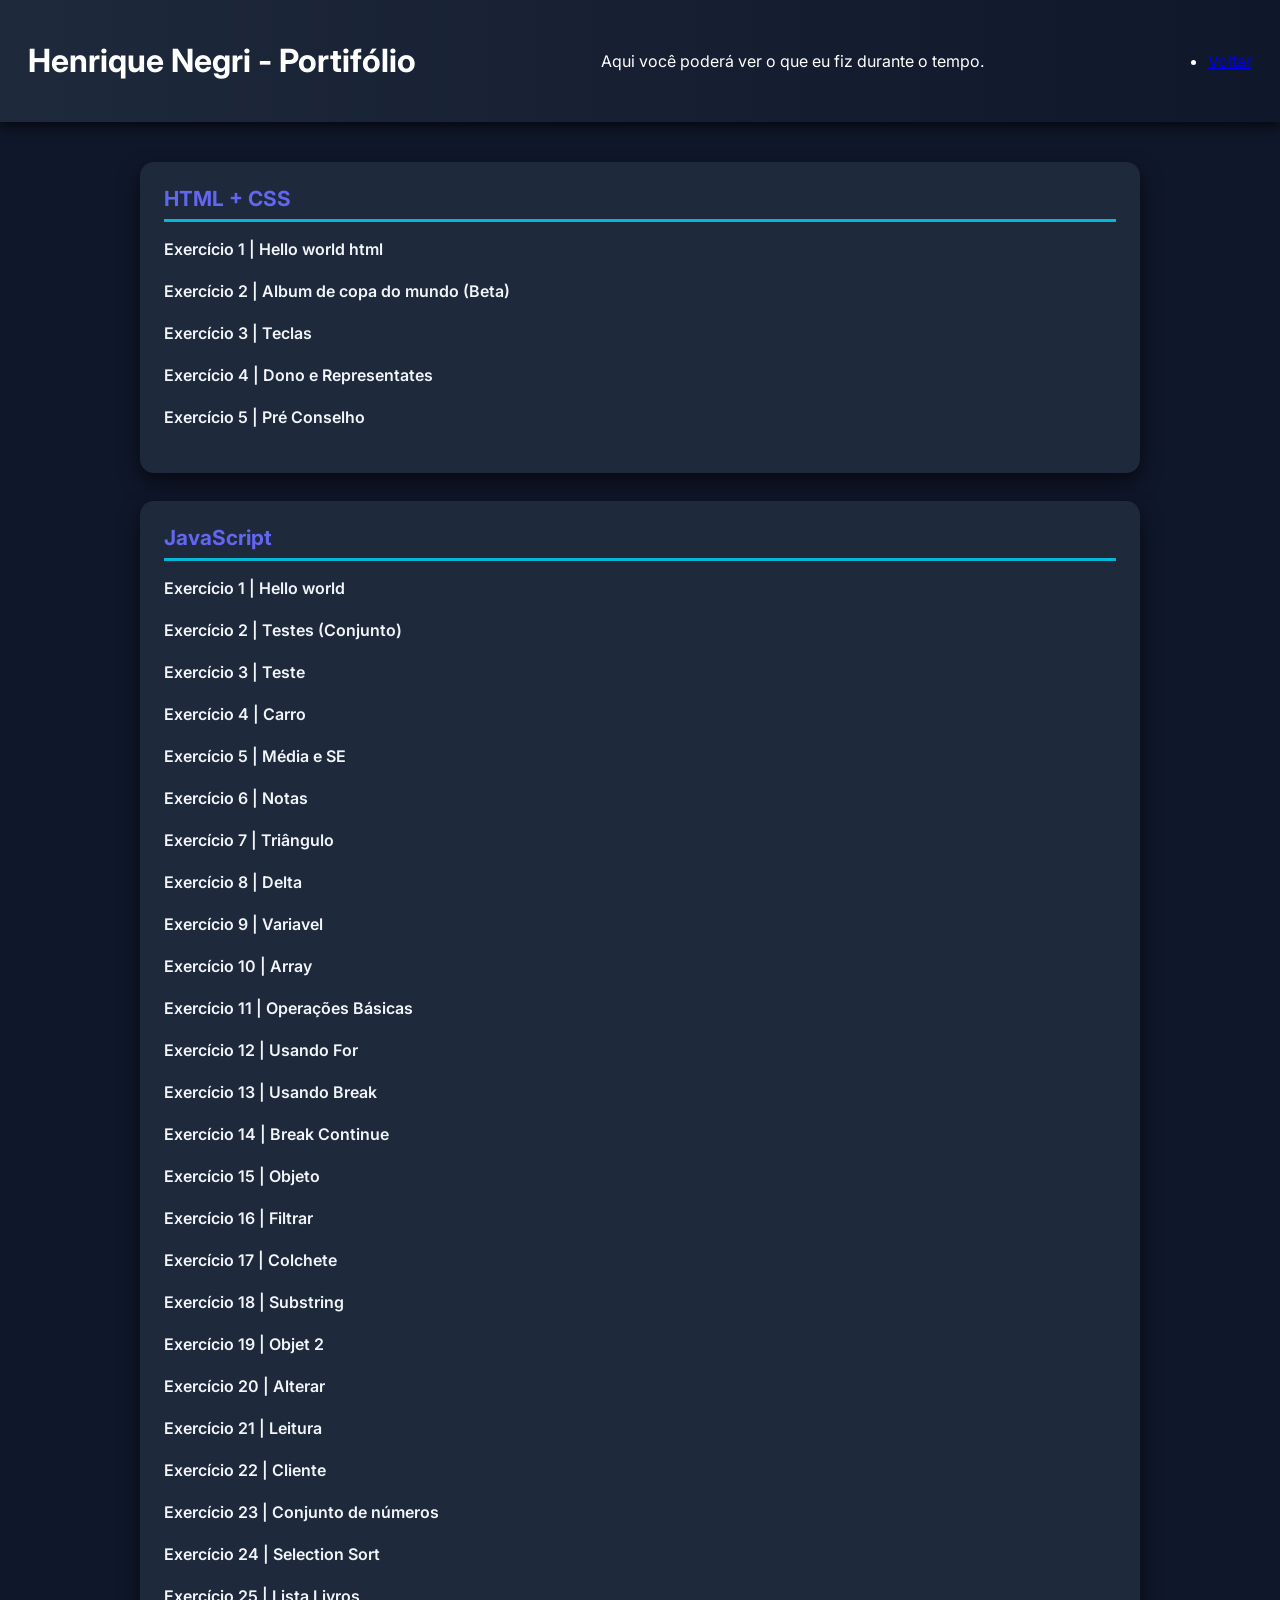
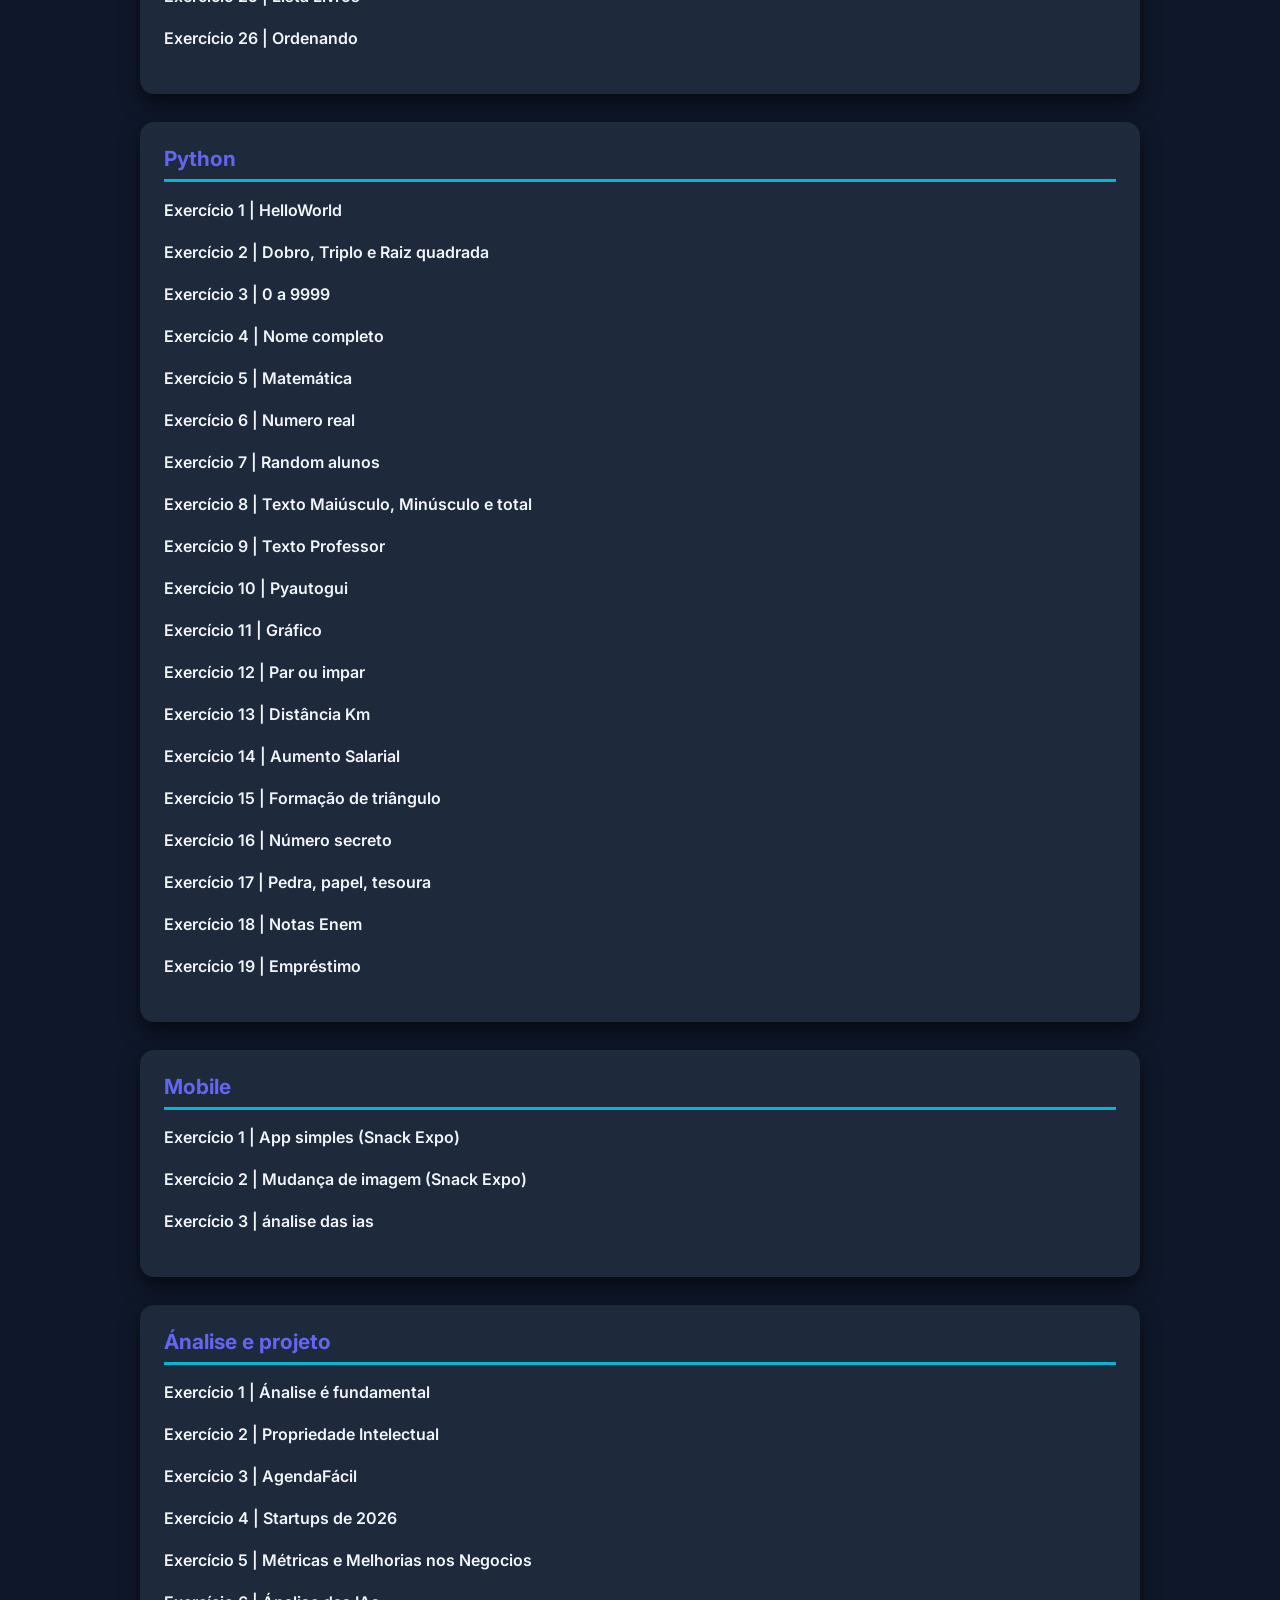
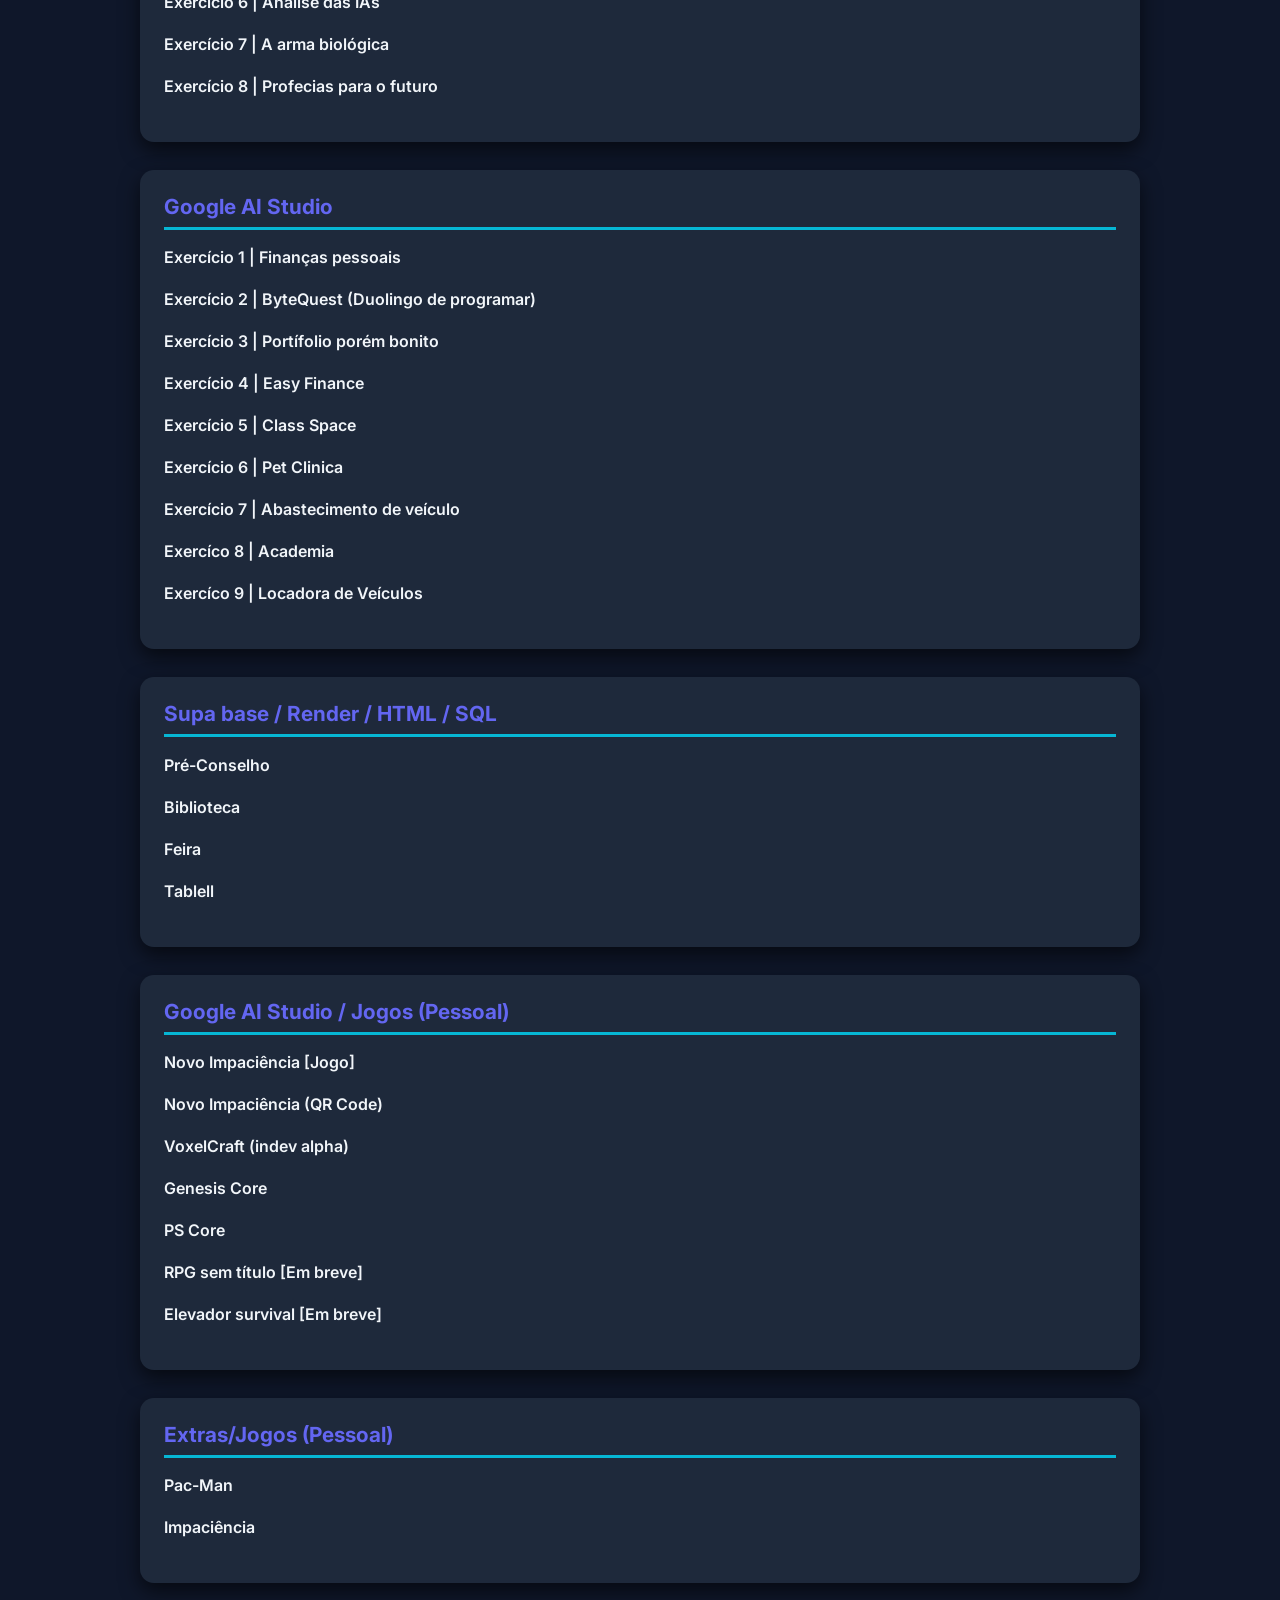
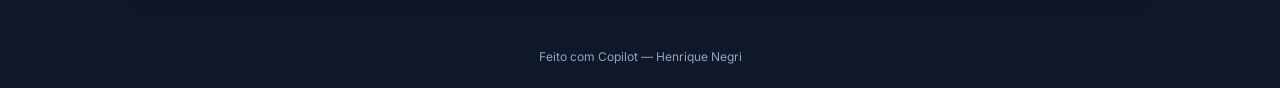
<file: index.html>
<!doctype html>
<html lang="pt-BR">
<head>
  <meta charset="utf-8" />
  <meta name="viewport" content="width=device-width,initial-scale=1" />
  <title>Meus Exercícios</title>
  <link rel="stylesheet" href="style.css" />
  <link href="https://fonts.googleapis.com/css2?family=Inter:wght@400;600&display=swap" rel="stylesheet">
</head>
<body>
  <header class="topbar">
    <h1>Henrique Negri - Portifólio</h1>
    <p>Aqui você poderá ver o que eu fiz durante o tempo.</p>
    <ul>
      <li><a href="inicial.html">Voltar</a></li>
    </ul>
  </header>

  <main class="container">
    <section class="category">
      <h2>HTML + CSS</h2>
      <ul class="links">
        <li><a href="https://github.com/Henriquenegriascencio/1o-back-end-teste.js-/blob/main/helloworld.html" target="_blank">Exercício 1 | Hello world html</a></li>
        <li><a href="https://henriquenegriascencio.github.io/album-da-copa-do-mundo-beta-/login.html" target="_blank">Exercício 2 | Album de copa do mundo (Beta)</a></li>
        <li><a href="https://teclas-blush.vercel.app/" target="_blank">Exercício 3 | Teclas</a></li>
        <li><a href="https://representates-e-dono.vercel.app/" target="_blank">Exercício 4 | Dono e Representates</a></li>
        <li><a href="https://henriquenegriascencio.github.io/preconselholocal/login.html" target="_blank">Exercício 5 | Pré Conselho</a></li>
      </ul>
    </section>

    <section class="category">
      <h2>JavaScript</h2>
      <ul class="links">
        <li><a href="https://github.com/Henriquenegriascencio/hellloworld/blob/main/helloworld.js" target="_blank">Exercício 1 | Hello world</a></li>
        <li><a href="https://github.com/Henriquenegriascencio/1o-back-end-teste.js-" target="_blank">Exercício 2 | Testes (Conjunto)</a></li>
        <li><a href="https://github.com/Henriquenegriascencio/1o-back-end-teste.js-/blob/main/teste.js" target="_blank">Exercício 3 | Teste</a></li>
        <li><a href=" https://github.com/Henriquenegriascencio/1o-back-end-teste.js-/blob/main/carro.js" target="_blank">Exercício 4 | Carro</a></li>
        <li><a href="https://github.com/Henriquenegriascencio/tarefa-2-js/blob/main/media_se.js" target="_blank">Exercício 5 | Média e SE</a></li>
        <li><a href="https://github.com/Henriquenegriascencio/1o-back-end-teste.js-/blob/main/notas.js" target="_blank">Exercício 6 | Notas</a></li>
        <li><a href="https://github.com/Henriquenegriascencio/1o-back-end-teste.js-/blob/main/triangulo.js" target="_blank">Exercício 7 | Triângulo</a></li>
        <li><a href="https://github.com/Henriquenegriascencio/1o-back-end-teste.js-/blob/main/delta.js" target="_blank">Exercício 8 | Delta</a></li>
        <li><a href="https://github.com/Henriquenegriascencio/variavel/blob/main/variaveis.js" target="_blank">Exercício 9 | Variavel</a></li>
        <li><a href="https://github.com/Henriquenegriascencio/array/blob/main/array.js" target="_blank">Exercício 10 | Array</a></li>
        <li><a href="https://github.com/Henriquenegriascencio/operacoesbasicas/blob/main/operacoesbasicas.js" target="_blank">Exercício 11 | Operações Básicas</a></li>
        <li><a href="https://github.com/Henriquenegriascencio/Usando-For/blob/main/usandofor.js" target="_blank">Exercício 12 | Usando For</a></li>
        <li><a href="https://github.com/Henriquenegriascencio/Usando-Break/blob/main/usandobreak.js" target="_blank">Exercício 13 | Usando Break</a></li>
        <li><a href="https://github.com/Henriquenegriascencio/break-continue/blob/main/break_continue.js" target="_blank">Exercício 14 | Break Continue</a></li>
        <li><a href="https://github.com/Henriquenegriascencio/objeto.js/blob/main/objeto.js" target="_blank">Exercício 15 | Objeto</a></li>
        <li><a href="https://github.com/Henriquenegriascencio/Filtrar/blob/main/filtrar.js" target="_blank">Exercício 16 | Filtrar</a></li>
        <li><a href="https://github.com/Henriquenegriascencio/colchete/blob/main/colchete.js" target="_blank">Exercício 17 | Colchete</a></li>
        <li><a href="https://github.com/Henriquenegriascencio/substring/blob/main/substring.js" target="_blank">Exercício 18 | Substring</a></li>
        <li><a href="https://github.com/Henriquenegriascencio/objet2/blob/main/objet2.js" target="_blank">Exercício 19 | Objet 2</a></li>
        <li><a href="https://github.com/Henriquenegriascencio/Alterar/blob/main/alterar.js" target="_blank">Exercício 20 | Alterar</a></li>
        <li><a href="https://github.com/Henriquenegriascencio/Leitura/blob/main/leitura.js" target="_blank">Exercício 21 | Leitura</a></li>
        <li><a href="https://github.com/Henriquenegriascencio/Cliente/blob/main/cliente.json" target="_blank">Exercício 22 | Cliente</a></li>
        <li><a href="https://github.com/Henriquenegriascencio/conjuntonumeros/blob/main/conjuntonumeros.js" target="_blank">Exercício 23 | Conjunto de números</a></li>
        <li><a href="https://github.com/Henriquenegriascencio/selection-sort/blob/main/selectionSort.js" target="_blank">Exercício 24 | Selection Sort</a></li>
        <li><a href="https://github.com/Henriquenegriascencio/Lista-livros/blob/main/Listalivros.js" target="_blank">Exercício 25 | Lista Livros</a></li>
        <li><a href="https://github.com/Henriquenegriascencio/Ordenando/blob/main/ordenando.js" target="_blank">Exercício 26 | Ordenando</a></li>
      </ul>
    </section>

    <section class="category">
      <h2>Python</h2>
      <ul class="links">
        <li><a href="https://github.com/Henriquenegriascencio/helloworld/blob/main/helloworld.py" target="_blank">Exercício 1 | HelloWorld</a></li>
        <li><a href="https://github.com/Henriquenegriascencio/dobrotriploraiz/blob/main/dobrotriploraiz.py" target="_blank"> Exercício 2 | Dobro, Triplo e Raiz quadrada</a></li>
        <li><a href="https://github.com/Henriquenegriascencio/0-a-9999/blob/main/0%20a%209999.py" target="_blank"> Exercício 3 | 0 a 9999</a></li>
        <li><a href="https://github.com/Henriquenegriascencio/nomecompleto/blob/main/nomecompleto.py" target="_blank"> Exercício 4 | Nome completo</a></li>
        <li><a href="https://github.com/Henriquenegriascencio/matematica/blob/main/matematica.py" target="_blank">Exercício 5 | Matemática</a></li>
        <li><a href="https://github.com/Henriquenegriascencio/Numero-real/blob/main/numeroreal.py" target="_blank">Exercício 6 | Numero real</a></li>
        <li><a href="https://github.com/Henriquenegriascencio/random-alunos/blob/main/professor.py" target="_blank">Exercício 7 | Random alunos</a></li>
        <li><a href="https://github.com/Henriquenegriascencio/texto-em-mais-e-minus/blob/main/texto.py" target="_blank">Exercício 8 | Texto Maiúsculo, Minúsculo e total</a></li>
        <li><a href="https://github.com/Henriquenegriascencio/textoprof/blob/main/textoprof.py" target="_blank">Exercício 9 | Texto Professor</a></li>
        <li><a href="https://github.com/Henriquenegriascencio/python-automatic-gui/blob/main/casaautomatica.py" target="_blank">Exercício 10 | Pyautogui</a></li>
        <li><a href="https://github.com/Henriquenegriascencio/Gr-fico/blob/main/gr%C3%A1fico.py" target="_blank">Exercício 11 | Gráfico</a></li>
        <li><a href="https://github.com/Henriquenegriascencio/parouimpar/blob/main/parouimpar.py" target="_blank">Exercício 12 | Par ou impar</a></li>
        <li><a href="https://github.com/Henriquenegriascencio/distanciakm/blob/main/distanciakm.py" target="_blank">Exercício 13 | Distância Km</a></li>
        <li><a href="https://github.com/Henriquenegriascencio/aumentosalarial/blob/main/aumentosalarial.py" target="_blank">Exercício 14 | Aumento Salarial</a></li>
        <li><a href="https://github.com/Henriquenegriascencio/formacaodetriangulo/blob/main/formacaodetriangulo.py" target="_blank">Exercício 15 | Formação de triângulo</a></li>
        <li><a href="https://github.com/Henriquenegriascencio/numerosecreto/blob/main/numero%20secreto.py" target="_blank">Exercício 16 | Número secreto</a></li>
        <li><a href="https://github.com/Henriquenegriascencio/pedrapapeltesoura/blob/main/jokenpo.py" target="_blank">Exercício 17 | Pedra, papel, tesoura</a></li>
        <li><a href="https://github.com/Henriquenegriascencio/notasenem/blob/main/notas.pyy" target="_blank">Exercício 18 | Notas Enem</a></li>
        <li><a href="https://github.com/Henriquenegriascencio/eprestimo/blob/main/emprestimo.py" target="_blank">Exercício 19 | Empréstimo</a></li>
      </ul>
    </section>

        <section class="category">
          <h2>Mobile</h2>
          <ul class="links">
            <li><a href="https://github.com/Henriquenegriascencio/Lobby-de-links-terceir-o/blob/main/snackexpo1.png" target="_blank">Exercício 1 | App simples (Snack Expo)</a></li>
            <li><a href="https://github.com/Henriquenegriascencio/Lobby-de-links-terceir-o/blob/main/snack2.png" target="_blank">Exercício 2 | Mudança de imagem (Snack Expo)</a></li>
            <li><a href="https://notebooklm.google.com/notebook/7afab5a4-3d59-4ae4-8cfe-86b6bd362bd3/artifact/2b7921b5-8a2a-4cd2-a85b-fd3508a860b9?utm_source=nlm_web_share&utm_medium=google_oo&utm_campaign=art_share_1&utm_content=&utm_smc=nlm_web_share_google_oo_art_share_1_" target="_blank">Exercício 3 | ánalise das ias</a></li>
          </ul>
        </section>

            <section class="category">
          <h2>Ánalise e projeto</h2>
          <ul class="links">
            <li><a href="https://docs.google.com/document/d/1ZX3SVbhHX1zcZ_BvZjtaiZweKnGZxEizhIcDFWqzrfc/edit?usp=sharing" target="_blank">Exercício 1 | Ánalise é fundamental</a></li>
            <li><a href="https://gamma.app/docs/Propriedade-Intelectual-Protegendo-o-Valor-das-Ideias-cgjfbw57u4jh1va" target="_blank">Exercício 2 | Propriedade Intelectual</a></li>
            <li><a href="https://gamma.app/docs/AgendaFacil-A-Revolucao-na-Gestao-de-Compromissos-da-Sua-Escola-vpgusl7sb3tnr3i" target="_blank">Exercício 3 | AgendaFácil</a></li>
            <li><a href="https://gamma.app/docs/Gigantes-Brasileiras-em-Ascensao-e0b9dwtbhxqiys2" target="_blank">Exercício 4 | Startups de 2026</a></li>
            <li><a href="https://gamma.app/docs/Metricas-e-Melhorias-nos-Negocios-Transformando-Dados-em-Acao-30m85ppynumcm2a" target="_blank">Exercício 5 | Métricas e Melhorias nos Negocios</a></li>
            <li><a href="https://notebooklm.google.com/notebook/7afab5a4-3d59-4ae4-8cfe-86b6bd362bd3/artifact/2b7921b5-8a2a-4cd2-a85b-fd3508a860b9?utm_source=nlm_web_share&utm_medium=google_oo&utm_campaign=art_share_1&utm_content=&utm_smc=nlm_web_share_google_oo_art_share_1_" target="_blank">Exercício 6 | Ánalise das IAs</a></li>
            <li><a href="https://docs.google.com/document/d/1vrEihtsogivXSy4C7FZN2Ld11ACOgAHD_UxvvGNURV0/edit?tab=t.0" target="_blank">Exercício 7 | A arma biológica</a></li>
            <li><a href="https://notebooklm.google.com/notebook/2af3555a-5c0b-4df3-bf92-cc4c0b6c88f2/artifact/3fa9b459-e67f-4ae1-9146-c4daecffbe59?utm_source=nlm_web_share&utm_medium=google_oo&utm_campaign=art_share_1&utm_content=&utm_smc=nlm_web_share_google_oo_art_share_1_" target="_blank">Exercício 8 | Profecias para o futuro</a></li>
          </ul>
        </section>

     <section class="category">
          <h2>Google AI Studio</h2>
          <ul class="links">
            <li><a href="https://finan-as-pessoais-540299074191.us-east1.run.app" target="_blank">Exercício 1 | Finanças pessoais</a></li>
            <li><a href="https://henriquenegriascencio.github.io/ByteQuest/index.html" target="_blank">Exercício 2 | ByteQuest (Duolingo de programar)</a></li>
            <li><a href="https://henriquenegriascencio.github.io/Portifolio-2.0/" target="_blank">Exercício 3 | Portífolio porém bonito</a></li>
            <li><a href="https://henriquenegriascencio.github.io/easyfinance/EasyFinance_Standalone.html" target="_blank">Exercício 4 | Easy Finance</a></li>
            <li><a href="https://henriquenegriascencio.github.io/Classspace/ClassSpace-Final.html" target="_blank">Exercício 5 | Class Space</a></li>
            <li><a href="https://henriquenegriascencio.github.io/Pet-clinica/" target="_blank">Exercício 6 | Pet Clinica</a></li>
            <li><a href="https://henriquenegriascencio.github.io/controle-de-abastecimento/index%20(3).html" target="_blank">Exercício 7 | Abastecimento de veículo</a></li>
            <li><a href="https://henriquenegriascencio.github.io/academia/standalone-app.html" target="_blank">Exercíco 8 | Academia</a></li>
            <li><a href="https://henriquenegriascencio.github.io/RentAuto/standalone%20(4).html" target="_blank">Exercíco 9 | Locadora de Veículos</a></li>
             </ul>
        </section>

     <section class="category">
          <h2>Supa base / Render / HTML / SQL</h2>
          <ul class="links">
            <li><a href="https://preconselho2.onrender.com/" target="_blank">Pré-Conselho</a></li>
            <li><a href="https://biblioteca-kfpm.onrender.com/" target="_blank">Biblioteca</a></li>
            <li><a href="https://henriquenegriascencio.github.io/feira-da-lua/index.html" target="_blank">Feira</a></li>
            <li><a href="https://tablell.vercel.app/" target="_blank">Tablell</a></li>
          </ul>
        </section>

     <section class="category">
          <h2>Google AI Studio / Jogos (Pessoal)</h2>
          <ul class="links">
            <li><a href="https://impaci-ncia-classic-solitaire-540299074191.us-east1.run.app" target="_blank">Novo Impaciência [Jogo]</a></li>
            <li><a href="https://github.com/Henriquenegriascencio/Lobby-de-links-terceir-o/blob/main/image.png" target="_blank">Novo Impaciência (QR Code)</a></li>
            <li><a href="https://webcraft-540299074191.us-east1.run.app" target="_blank">VoxelCraft (indev alpha)</a></li>
            <li><a href="https://henriquenegriascencio.github.io/Genesis-core/standalone-emulator.html" target="_blank">Genesis Core</a></li>
            <li><a href="https://henriquenegriascencio.github.io/ps-core/ps-core-standalone.html" target="_blank">PS Core</a></li>
            <li><a href="https://github.com/Henriquenegriascencio/untitled-final-fantasy-game" target="_blank">RPG sem título [Em breve]</a></li>
            <li><a href="" target="_blank">Elevador survival [Em breve]</a></li>
          </ul>
       </section>

    <section class="category">
          <h2>Extras/Jogos (Pessoal)</h2>
          <ul class="links">
            <li><a href="https://henriquenegriascencio.github.io/pacman/" target="_blank">Pac-Man</a></li>
            <li><a href="https://henriquenegriascencio.github.io/solitario/" target="_blank">Impaciência</a></li>
          </ul>
        </section>
  </main>
  
  <footer class="footer">
    <small>Feito com Copilot — Henrique Negri</small>
  </footer>
</body>
</html>
</file>
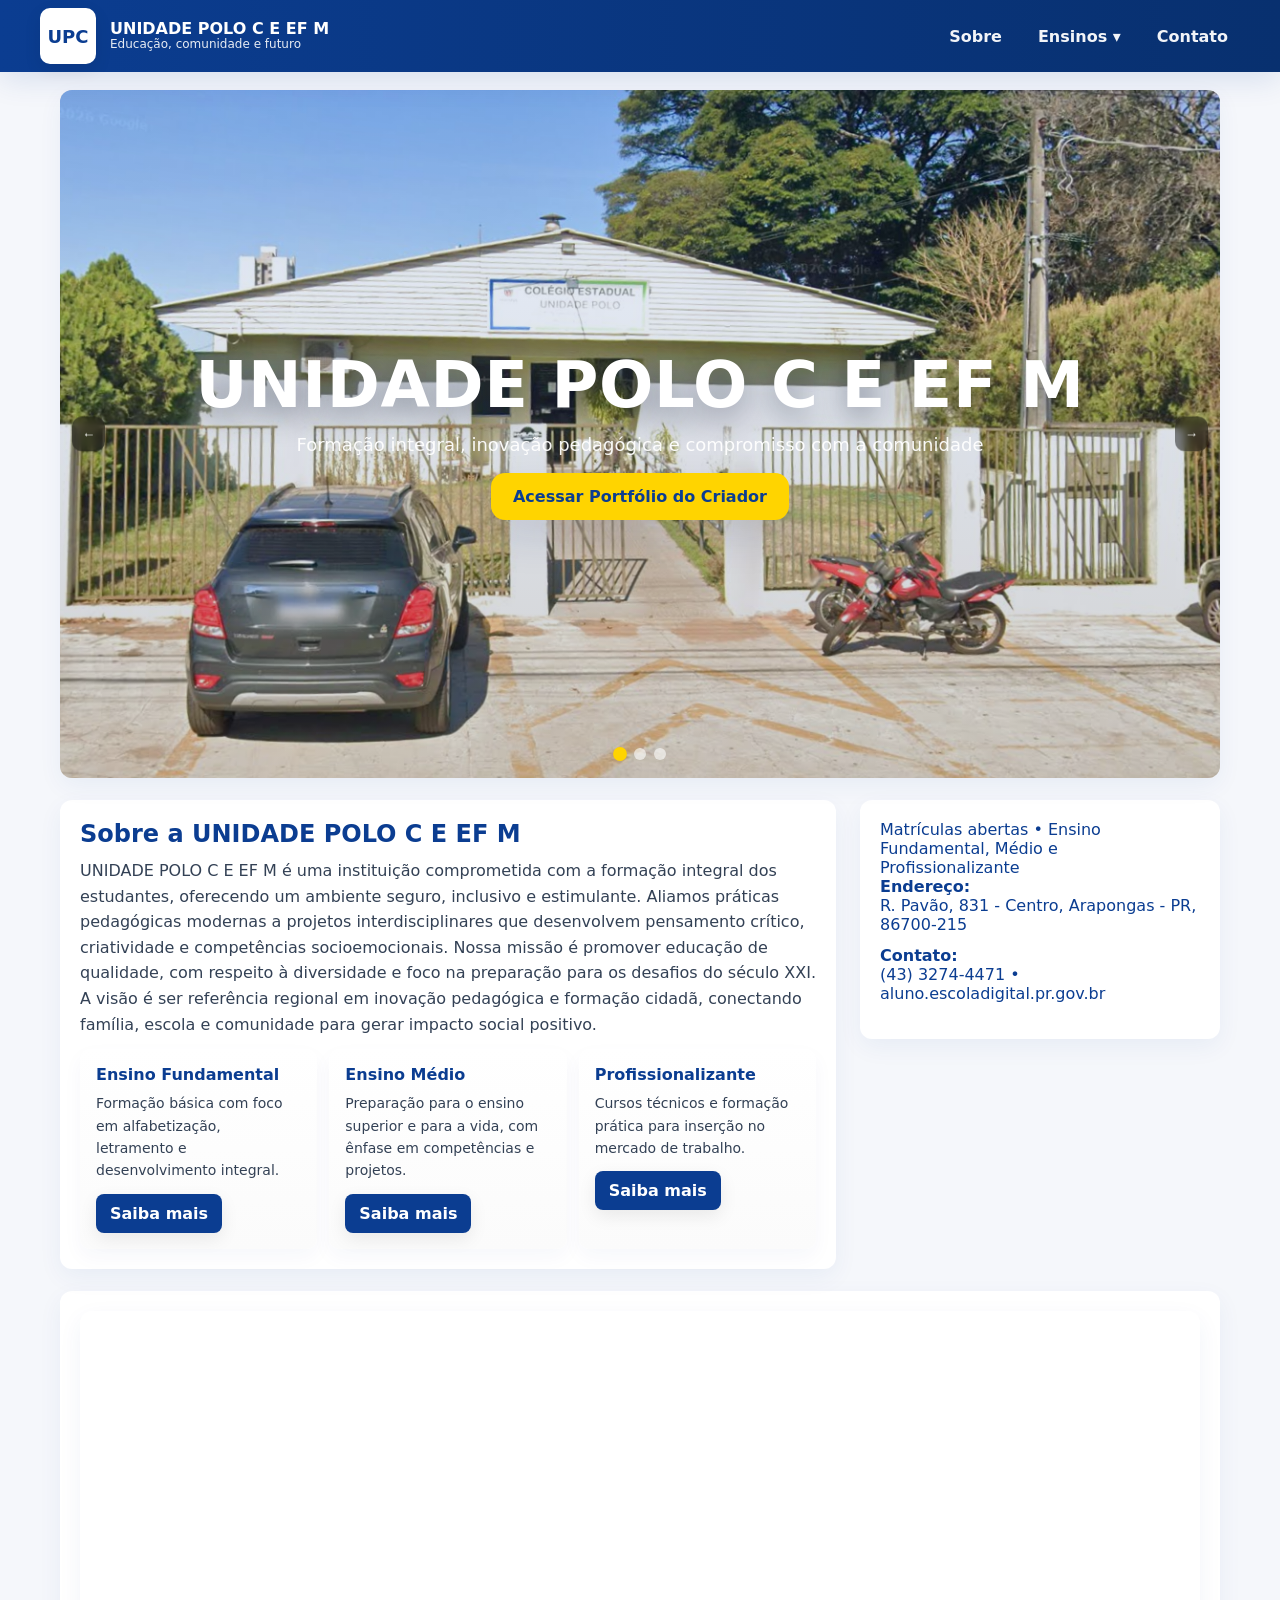
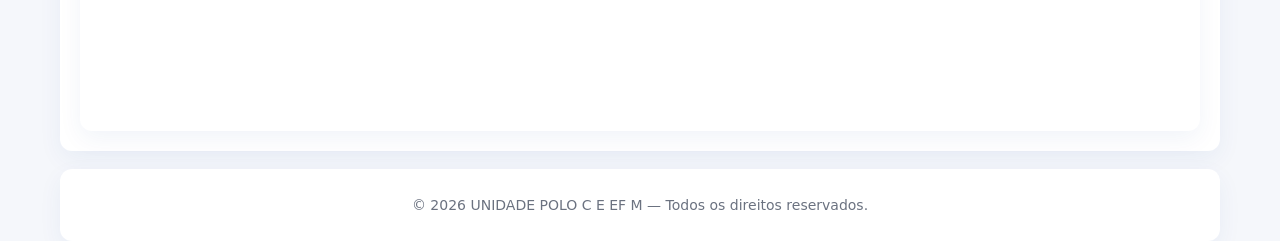
<file: colegio.html>
<!doctype html>
<html lang="pt-BR">
<head>
  <meta charset="utf-8" />
  <meta name="viewport" content="width=device-width,initial-scale=1" />
  <title>UNIDADE POLO C E EF M — Início</title>
  <meta name="description" content="Página inicial da UNIDADE POLO C E EF M" />
  <link rel="stylesheet" href="styles.css">
</head>
<body>
  <header class="topbar" role="banner">
    <div class="inner">
      <div class="brand" aria-label="UNIDADE POLO C E EF M">
        <div class="logo" aria-hidden="true">UPC</div>
        <div>
          <h1>UNIDADE POLO C E EF M</h1>
          <div style="font-size:12px;opacity:.9">Educação, comunidade e futuro</div>
        </div>
      </div>

      <nav class="primary" role="navigation" aria-label="Navegação principal">
        <a href="#sobre" class="nav-item">Sobre</a>

        <!-- Dropdown Ensinos -->
        <div class="dropdown" role="menu" aria-label="Ensinos">
          <div class="dropdown-toggle nav-item" tabindex="0" aria-haspopup="true" aria-expanded="false">Ensinos ▾</div>
          <div class="dropdown-menu" role="menu" aria-label="Submenu Ensinos">
            <a class="glow" href="ensino-fundamental.html" role="menuitem">Ensino Fundamental</a>
            <a class="glow" href="ensino-medio.html" role="menuitem">Ensino Médio</a>
            <a class="glow" href="ensino-profissionalizante.html" role="menuitem">Profissionalizante</a>
          </div>
        </div>

        <a href="#contato" class="nav-item">Contato</a>
      </nav>
    </div>
  </header>

  <main class="container" role="main">
    <!-- Hero / Carrossel -->
    <section class="hero" aria-label="Carrossel principal">
      <div class="carousel" id="carousel" tabindex="0" aria-roledescription="carousel" aria-label="Imagens da escola">
        <img src="Captura de tela 2026-05-29 083433.png" alt="Fachada da escola" data-index="0" class="active" loading="lazy" />
        <img src="exibirFoto.jpg" alt="Alunos em atividade" data-index="1" loading="lazy" />
        <img src="WhatsApp Image 2026-05-29 at 8.13.43 AM.jpeg" alt="Projeto pedagógico" data-index="2" loading="lazy" />

        <div class="hero-overlay">
          <div class="hero-content" role="group" aria-label="Identificação da escola">
            <div class="school-name">UNIDADE POLO C E EF M</div>
            <div class="school-sub">Formação integral, inovação pedagógica e compromisso com a comunidade</div>
            <a class="hero-cta" href="https://henriquenegriascencio.github.io/Lobby-de-links-terceir-o/inicial.html" target="_blank" rel="noopener noreferrer">Acessar Portfólio do Criador</a>
          </div>
        </div>

        <div class="controls">
          <button id="prev" aria-label="Anterior">&larr;</button>
          <button id="next" aria-label="Próximo">&rarr;</button>
        </div>

        <div class="indicators" role="tablist" aria-label="Indicadores do carrossel">
          <button data-slide="0" class="active" aria-label="Slide 1"></button>
          <button data-slide="1" aria-label="Slide 2"></button>
          <button data-slide="2" aria-label="Slide 3"></button>
        </div>
      </div>
    </section>

    <!-- Conteúdo principal -->
    <div class="main">
      <section class="about card" id="sobre" aria-labelledby="sobre-title">
        <h2 id="sobre-title">Sobre a UNIDADE POLO C E EF M</h2>
        <p>UNIDADE POLO C E EF M é uma instituição comprometida com a formação integral dos estudantes, oferecendo um ambiente seguro, inclusivo e estimulante. Aliamos práticas pedagógicas modernas a projetos interdisciplinares que desenvolvem pensamento crítico, criatividade e competências socioemocionais.

            Nossa missão é promover educação de qualidade, com respeito à diversidade e foco na preparação para os desafios do século XXI. A visão é ser referência regional em inovação pedagógica e formação cidadã, conectando família, escola e comunidade para gerar impacto social positivo.</p>

        <div class="section-links" aria-label="Seções de ensino">
          <div class="section-card">
            <h4>Ensino Fundamental</h4>
            <p>Formação básica com foco em alfabetização, letramento e desenvolvimento integral.</p>
            <a class="glow" href="ensino-fundamental.html">Saiba mais</a>
          </div>

          <div class="section-card">
            <h4>Ensino Médio</h4>
            <p>Preparação para o ensino superior e para a vida, com ênfase em competências e projetos.</p>
            <a class="glow" href="ensino-medio.html">Saiba mais</a>
          </div>

          <div class="section-card">
            <h4>Profissionalizante</h4>
            <p>Cursos técnicos e formação prática para inserção no mercado de trabalho.</p>
            <a class="glow" href="ensino-profissionalizante.html">Saiba mais</a>
          </div>
        </div>
      </section>

      <aside class="aside">
        <div class="card">
          <div class="highlight" role="note">Matrículas abertas • Ensino Fundamental, Médio e Profissionalizante</div>
          <div style="margin-bottom:12px"><strong>Endereço:</strong><br>R. Pavão, 831 - Centro, Arapongas - PR, 86700-215</div>
          <div style="margin-bottom:16px"><strong>Contato:</strong><br>(43) 3274-4471 • aluno.escoladigital.pr.gov.br</div>
        </div>
      </aside>
    </div>

    <!-- Mapa -->
    <section class="map-section card" aria-label="Localização da escola">
      <div class="container-map">
        <iframe src="https://www.google.com/maps/embed?pb=!1m18!1m12!1m3!1d1467.0825979412657!2d-51.444531705172096!3d-23.409988544066294!2m3!1f0!2f0!3f0!3m2!1i1024!2i768!4f13.1!3m3!1m2!1s0x94eca1470b2e6297%3A0x24daadc0958b933c!2sCol%C3%A9gio%20Estadual%20Unidade%20Polo!5e0!3m2!1spt-BR!2sbr!4v1780925503413!5m2!1spt-BR!2sbr" width="600" height="450" style="border:0;" allowfullscreen="" loading="lazy" referrerpolicy="no-referrer-when-downgrade"></iframe>
      </div>
    </section>

    <footer id="contato" class="card" role="contentinfo">
      <div style="max-width:var(--max-width);margin:0 auto;padding:8px 12px;color:#6b7280">© <span id="year"></span> UNIDADE POLO C E EF M — Todos os direitos reservados.</div>
    </footer>
  </main>

  <script>
    (function(){
      // Carrossel
      const carousel = document.getElementById('carousel');
      const slides = Array.from(carousel.querySelectorAll('img'));
      const prevBtn = document.getElementById('prev');
      const nextBtn = document.getElementById('next');
      const indicators = Array.from(carousel.querySelectorAll('.indicators button'));
      let current = 0;
      let interval = null;
      const AUTOPLAY_MS = 5000;

      function show(index){
        slides.forEach((s,i)=> s.classList.toggle('active', i===index));
        indicators.forEach((b,i)=> b.classList.toggle('active', i===index));
        current = index;
      }
      function next(){ show((current+1)%slides.length) }
      function prev(){ show((current-1+slides.length)%slides.length) }

      nextBtn.addEventListener('click', next);
      prevBtn.addEventListener('click', prev);
      indicators.forEach(btn=> btn.addEventListener('click', ()=> show(Number(btn.dataset.slide))));

      function startAutoplay(){ stopAutoplay(); interval = setInterval(next, AUTOPLAY_MS) }
      function stopAutoplay(){ if(interval) clearInterval(interval); interval = null }

      carousel.addEventListener('mouseenter', stopAutoplay);
      carousel.addEventListener('mouseleave', startAutoplay);
      carousel.addEventListener('focusin', stopAutoplay);
      carousel.addEventListener('focusout', startAutoplay);

      carousel.addEventListener('keydown', (e)=>{ if(e.key==='ArrowRight') next(); if(e.key==='ArrowLeft') prev(); });

      let startX=0;
      carousel.addEventListener('touchstart', e=>{ startX = e.touches[0].clientX; stopAutoplay(); }, {passive:true});
      carousel.addEventListener('touchend', e=>{ const dx = e.changedTouches[0].clientX - startX; if(Math.abs(dx)>40){ if(dx<0) next(); else prev(); } startAutoplay(); });

      show(0); startAutoplay();
      document.getElementById('year').textContent = new Date().getFullYear();
      slides.forEach(img=>{ if('loading' in HTMLImageElement.prototype) img.loading='lazy' });

      // Acessibilidade: permitir abrir dropdown com Enter/Space
      const dropdownToggle = document.querySelector('.dropdown-toggle');
      if(dropdownToggle){
        dropdownToggle.addEventListener('keydown', (e)=>{
          if(e.key === 'Enter' || e.key === ' '){
            e.preventDefault();
            const menu = dropdownToggle.nextElementSibling;
            const expanded = dropdownToggle.getAttribute('aria-expanded') === 'true';
            dropdownToggle.setAttribute('aria-expanded', String(!expanded));
            if(!expanded){ menu.style.opacity = '1'; menu.style.transform = 'translateY(0)'; menu.style.pointerEvents = 'auto'; }
            else { menu.style.opacity = ''; menu.style.transform = ''; menu.style.pointerEvents = ''; }
          }
        });
      }
    })();
  </script>
</body>
</html>
</file>
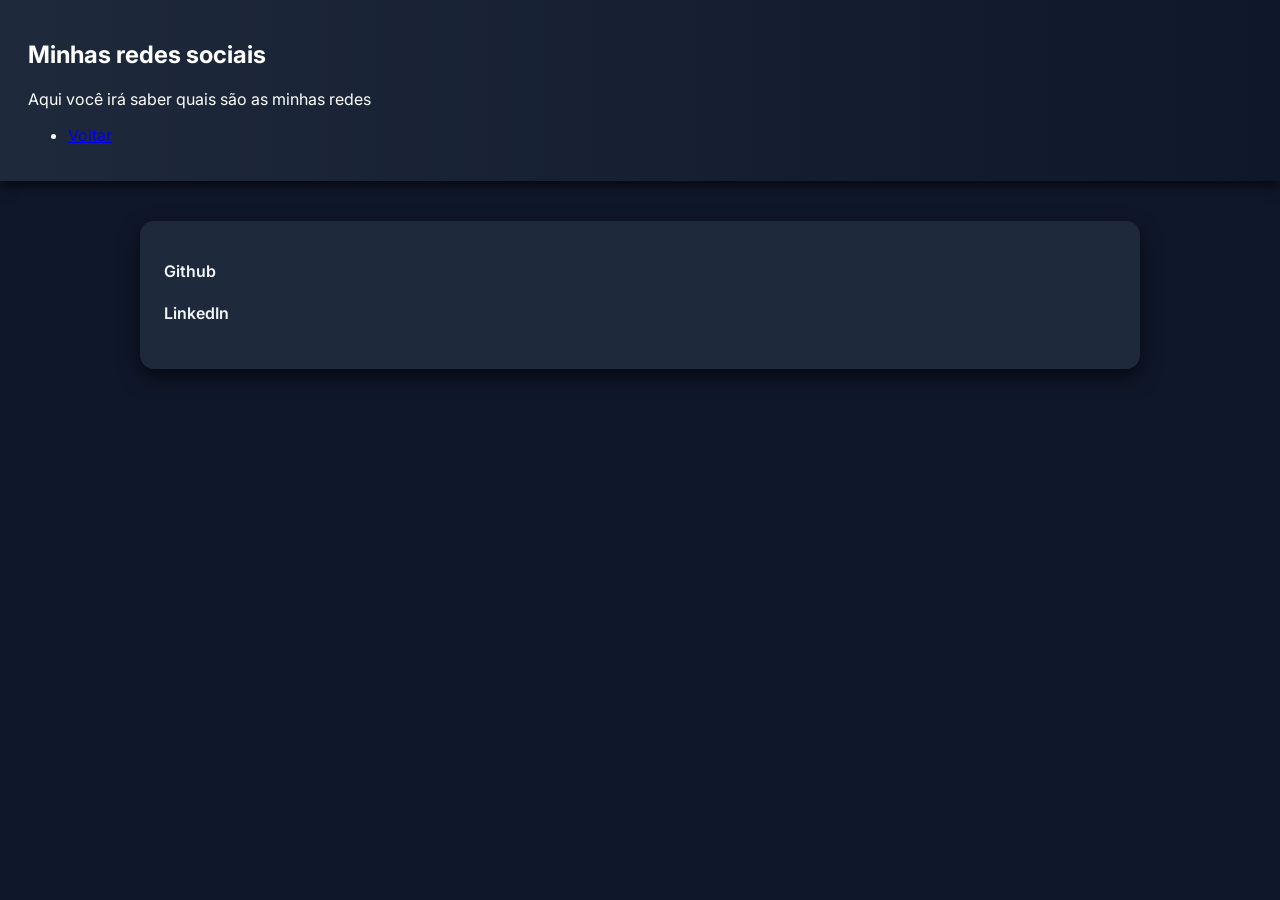
<file: contato.html>
<!DOCTYPE html>
<html lang="en">
<head>
    <meta charset="UTF-8">
    <meta name="viewport" content="width=device-width, initial-scale=1">
    <title>Redes</title>
    <link rel="stylesheet" href="style.css"/>
    <link href="https://fonts.googleapis.com/css2?family=Inter:wght@400;600&display=swap" rel="stylesheet">
</head>

<body>
    <header class="topbar">
        <section class="social-links">
            <h1>Minhas redes sociais</h1>
            <p>Aqui você irá saber quais são as minhas redes</p>
            <nav>
                <ul>
                    <li><a href="inicial.html">Voltar</a></li>
            </nav>
            </ul>
    </header>
    <main class="container">
        <section class="category">
            <ul class="links">
                <li><a href="https://github.com/Henriquenegriascencio" target="_blank">Github</a></li>
                <li><a href="https://www.linkedin.com/in/henrique-negri-ascencio-b1b852410/" target="_blank">LinkedIn</a></li>
            </ul>
        </section>
</body>

</html>
</file>
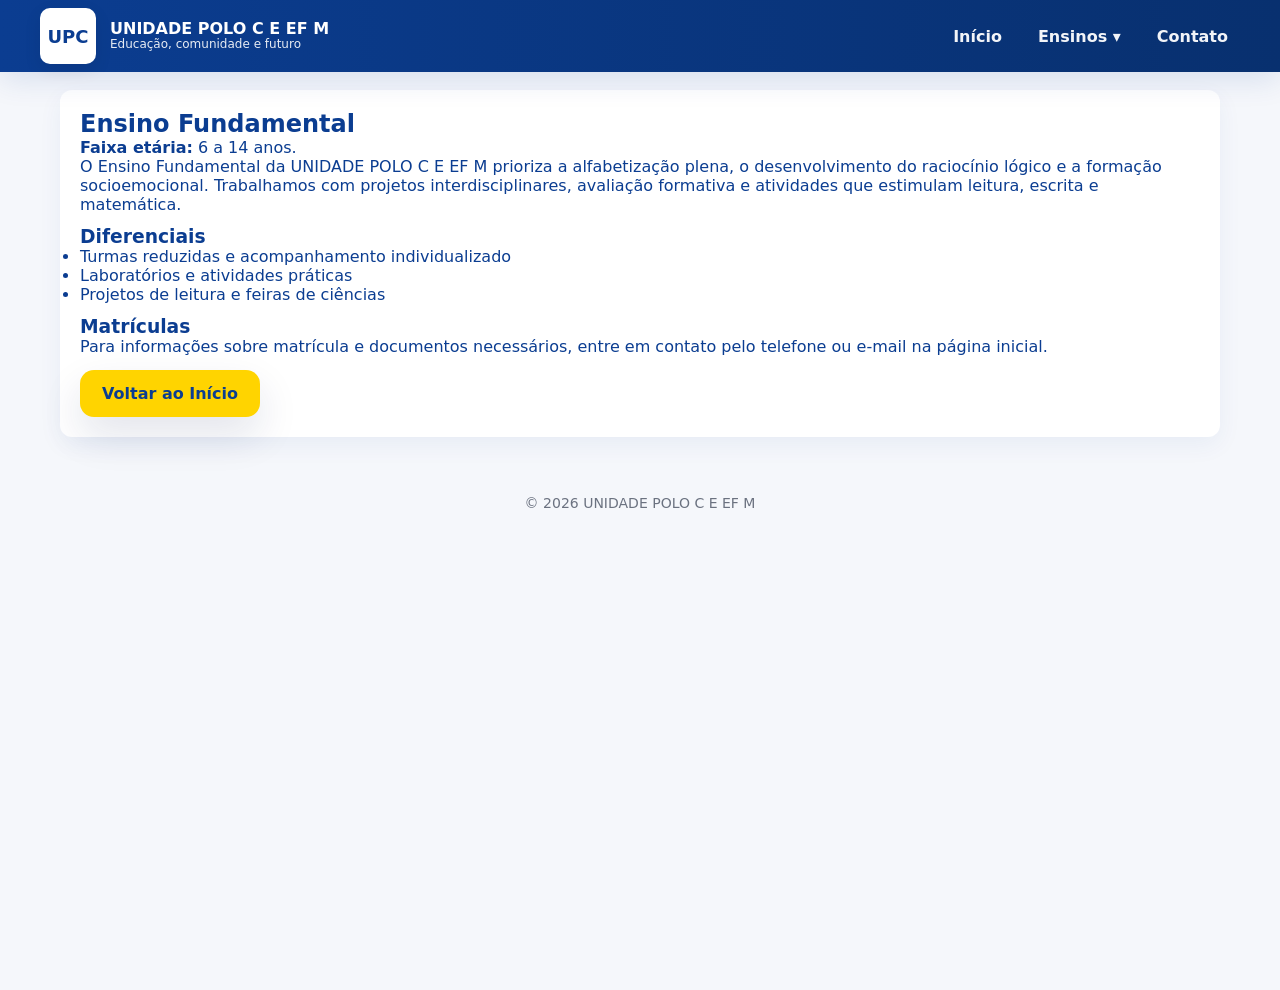
<file: educacao.html>
<!doctype html>
<html lang="pt-BR">
<head>
  <meta charset="utf-8" />
  <meta name="viewport" content="width=device-width,initial-scale=1" />
  <title>Ensino Fundamental — UNIDADE POLO C E EF M</title>
  <meta name="description" content="Ensino Fundamental na UNIDADE POLO C E EF M" />
  <link rel="stylesheet" href="styles.css">
</head>
<body>
  <!-- Copie exatamente o header do index.html para manter consistência -->
  <header class="topbar" role="banner">
    <div class="inner">
      <div class="brand" aria-label="UNIDADE POLO C E EF M">
        <div class="logo" aria-hidden="true">UPC</div>
        <div>
          <h1>UNIDADE POLO C E EF M</h1>
          <div style="font-size:12px;opacity:.9">Educação, comunidade e futuro</div>
        </div>
      </div>

      <nav class="primary" role="navigation" aria-label="Navegação principal">
        <a href="colegio.html" class="nav-item">Início</a>

        <div class="dropdown" role="menu" aria-label="Ensinos">
          <div class="dropdown-toggle nav-item" tabindex="0" aria-haspopup="true" aria-expanded="false">Ensinos ▾</div>
          <div class="dropdown-menu" role="menu" aria-label="Submenu Ensinos">
            <a class="glow" href="ensino-fundamental.html" role="menuitem">Ensino Fundamental</a>
            <a class="glow" href="ensino-medio.html" role="menuitem">Ensino Médio</a>
            <a class="glow" href="ensino-profissionalizante.html" role="menuitem">Profissionalizante</a>
          </div>
        </div>

        <a href="index.html#contato" class="nav-item">Contato</a>
      </nav>
    </div>
  </header>

  <main class="container" role="main" style="margin-top:calc(var(--topbar-height) + 18px);">
    <section class="card">
      <h2>Ensino Fundamental</h2>
      <p><strong>Faixa etária:</strong> 6 a 14 anos.</p>
      <p>O Ensino Fundamental da UNIDADE POLO C E EF M prioriza a alfabetização plena, o desenvolvimento do raciocínio lógico e a formação socioemocional. Trabalhamos com projetos interdisciplinares, avaliação formativa e atividades que estimulam leitura, escrita e matemática.</p>

      <h3 style="margin-top:12px">Diferenciais</h3>
      <ul>
        <li>Turmas reduzidas e acompanhamento individualizado</li>
        <li>Laboratórios e atividades práticas</li>
        <li>Projetos de leitura e feiras de ciências</li>
      </ul>

      <h3 style="margin-top:12px">Matrículas</h3>
      <p>Para informações sobre matrícula e documentos necessários, entre em contato pelo telefone ou e-mail na página inicial.</p>

      <a class="hero-cta" href="index.html" style="margin-top:14px;display:inline-block">Voltar ao Início</a>
    </section>
  </main>

  <footer style="margin-top:18px;text-align:center;padding:18px;color:#6b7280">© <span id="year-fund"></span> UNIDADE POLO C E EF M</footer>

  <script>document.getElementById('year-fund').textContent = new Date().getFullYear();</script>
</body>
</html>
</file>
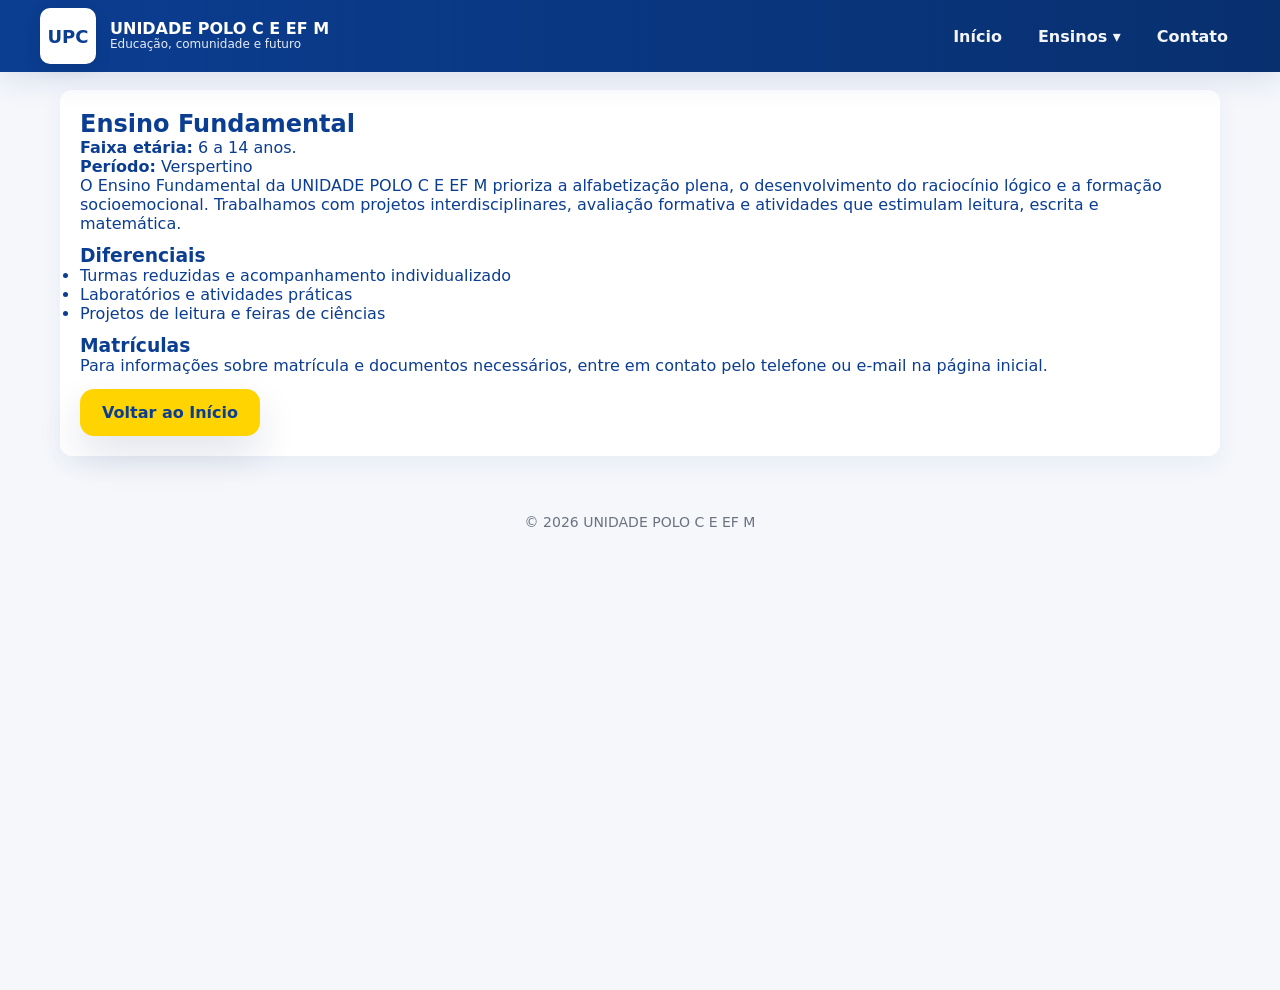
<file: ensino-fundamental.html>
<!doctype html>
<html lang="pt-BR">
<head>
  <meta charset="utf-8" />
  <meta name="viewport" content="width=device-width,initial-scale=1" />
  <title>Ensino Fundamental — UNIDADE POLO C E EF M</title>
  <meta name="description" content="Ensino Fundamental na UNIDADE POLO C E EF M" />
  <link rel="stylesheet" href="styles.css">
</head>
<body>
  <!-- Copie exatamente o header do index.html para manter consistência -->
  <header class="topbar" role="banner">
    <div class="inner">
      <div class="brand" aria-label="UNIDADE POLO C E EF M">
        <div class="logo" aria-hidden="true">UPC</div>
        <div>
          <h1>UNIDADE POLO C E EF M</h1>
          <div style="font-size:12px;opacity:.9">Educação, comunidade e futuro</div>
        </div>
      </div>

      <nav class="primary" role="navigation" aria-label="Navegação principal">
        <a href="colegio.html" class="nav-item">Início</a>

        <div class="dropdown" role="menu" aria-label="Ensinos">
          <div class="dropdown-toggle nav-item" tabindex="0" aria-haspopup="true" aria-expanded="false">Ensinos ▾</div>
          <div class="dropdown-menu" role="menu" aria-label="Submenu Ensinos">
            <a class="glow" href="ensino-fundamental.html" role="menuitem">Ensino Fundamental</a>
            <a class="glow" href="ensino-medio.html" role="menuitem">Ensino Médio</a>
            <a class="glow" href="ensino-profissionalizante.html" role="menuitem">Profissionalizante</a>
          </div>
        </div>

        <a href="colegio.html#contato" class="nav-item">Contato</a>
      </nav>
    </div>
  </header>

  <main class="container" role="main" style="margin-top:calc(var(--topbar-height) + 18px);">
    <section class="card">
      <h2>Ensino Fundamental</h2>
      <p><strong>Faixa etária:</strong> 6 a 14 anos.</p>
      <p><strong>Período:</strong> Verspertino</p>
      <p>O Ensino Fundamental da UNIDADE POLO C E EF M prioriza a alfabetização plena, o desenvolvimento do raciocínio lógico e a formação socioemocional. Trabalhamos com projetos interdisciplinares, avaliação formativa e atividades que estimulam leitura, escrita e matemática.</p>

      <h3 style="margin-top:12px">Diferenciais</h3>
      <ul>
        <li>Turmas reduzidas e acompanhamento individualizado</li>
        <li>Laboratórios e atividades práticas</li>
        <li>Projetos de leitura e feiras de ciências</li>
      </ul>

      <h3 style="margin-top:12px">Matrículas</h3>
      <p>Para informações sobre matrícula e documentos necessários, entre em contato pelo telefone ou e-mail na página inicial.</p>

      <a class="hero-cta" href="index.html" style="margin-top:14px;display:inline-block">Voltar ao Início</a>
    </section>
  </main>

  <footer style="margin-top:18px;text-align:center;padding:18px;color:#6b7280">© <span id="year-fund"></span> UNIDADE POLO C E EF M</footer>

  <script>document.getElementById('year-fund').textContent = new Date().getFullYear();</script>
</body>
</html>
</file>
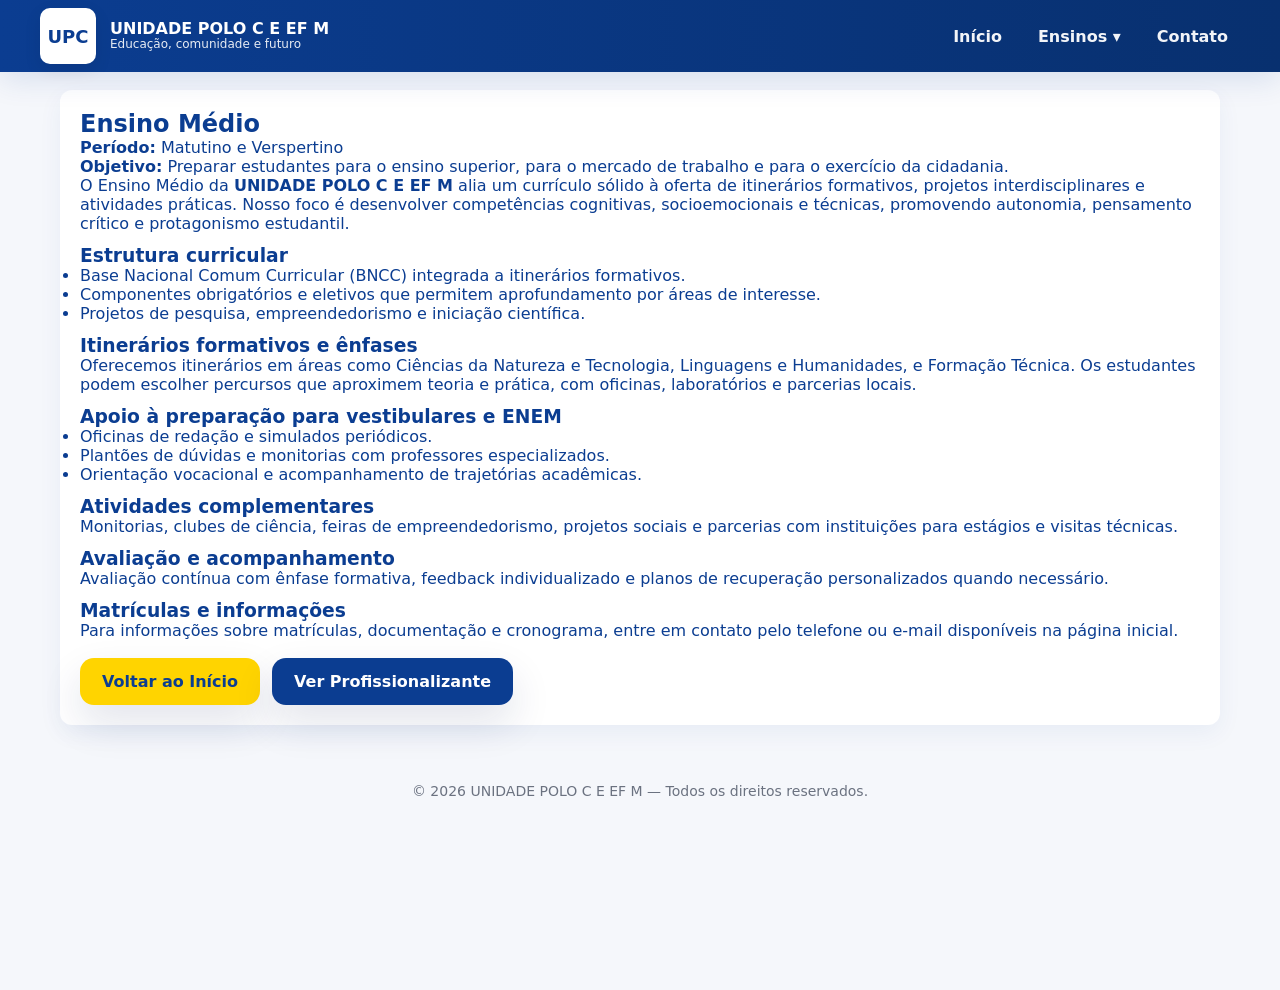
<file: ensino-medio.html>
<!doctype html>
<html lang="pt-BR">
<head>
  <meta charset="utf-8" />
  <meta name="viewport" content="width=device-width,initial-scale=1" />
  <title>Ensino Médio — UNIDADE POLO C E EF M</title>
  <meta name="description" content="Ensino Médio na UNIDADE POLO C E EF M — preparação para o ensino superior e para a vida profissional." />
  <link rel="stylesheet" href="styles.css">
</head>
<body>
  <!-- Topbar (copiar exatamente do index.html para consistência) -->
  <header class="topbar" role="banner">
    <div class="inner">
      <div class="brand" aria-label="UNIDADE POLO C E EF M">
        <div class="logo" aria-hidden="true">UPC</div>
        <div>
          <h1>UNIDADE POLO C E EF M</h1>
          <div style="font-size:12px;opacity:.9">Educação, comunidade e futuro</div>
        </div>
      </div>

      <nav class="primary" role="navigation" aria-label="Navegação principal">
        <a href="colegio.html" class="nav-item">Início</a>

        <div class="dropdown" role="menu" aria-label="Ensinos">
          <div class="dropdown-toggle nav-item" tabindex="0" aria-haspopup="true" aria-expanded="false">Ensinos ▾</div>
          <div class="dropdown-menu" role="menu" aria-label="Submenu Ensinos">
            <a class="glow" href="ensino-fundamental.html" role="menuitem">Ensino Fundamental</a>
            <a class="glow" href="ensino-medio.html" role="menuitem">Ensino Médio</a>
            <a class="glow" href="ensino-profissionalizante.html" role="menuitem">Profissionalizante</a>
          </div>
        </div>

        <a href="colegio.html#contato" class="nav-item">Contato</a>
      </nav>
    </div>
  </header>

  <!-- Conteúdo principal -->
  <main class="container" role="main" style="margin-top:calc(var(--topbar-height) + 18px);">
    <section class="card">
      <h2>Ensino Médio</h2>
      <p><strong>Período:</strong> Matutino e Verspertino</p>

      <p><strong>Objetivo:</strong> Preparar estudantes para o ensino superior, para o mercado de trabalho e para o exercício da cidadania.</p>

      <p>
        O Ensino Médio da <strong>UNIDADE POLO C E EF M</strong> alia um currículo sólido à oferta de itinerários formativos,
        projetos interdisciplinares e atividades práticas. Nosso foco é desenvolver competências cognitivas, socioemocionais e
        técnicas, promovendo autonomia, pensamento crítico e protagonismo estudantil.
      </p>

      <h3 style="margin-top:12px">Estrutura curricular</h3>
      <ul>
        <li>Base Nacional Comum Curricular (BNCC) integrada a itinerários formativos.</li>
        <li>Componentes obrigatórios e eletivos que permitem aprofundamento por áreas de interesse.</li>
        <li>Projetos de pesquisa, empreendedorismo e iniciação científica.</li>
      </ul>

      <h3 style="margin-top:12px">Itinerários formativos e ênfases</h3>
      <p>
        Oferecemos itinerários em áreas como Ciências da Natureza e Tecnologia, Linguagens e Humanidades, e Formação Técnica.
        Os estudantes podem escolher percursos que aproximem teoria e prática, com oficinas, laboratórios e parcerias locais.
      </p>

      <h3 style="margin-top:12px">Apoio à preparação para vestibulares e ENEM</h3>
      <ul>
        <li>Oficinas de redação e simulados periódicos.</li>
        <li>Plantões de dúvidas e monitorias com professores especializados.</li>
        <li>Orientação vocacional e acompanhamento de trajetórias acadêmicas.</li>
      </ul>

      <h3 style="margin-top:12px">Atividades complementares</h3>
      <p>
        Monitorias, clubes de ciência, feiras de empreendedorismo, projetos sociais e parcerias com instituições para estágios e
        visitas técnicas.
      </p>

      <h3 style="margin-top:12px">Avaliação e acompanhamento</h3>
      <p>
        Avaliação contínua com ênfase formativa, feedback individualizado e planos de recuperação personalizados quando necessário.
      </p>

      <h3 style="margin-top:12px">Matrículas e informações</h3>
      <p>
        Para informações sobre matrículas, documentação e cronograma, entre em contato pelo telefone ou e-mail disponíveis na página inicial.
      </p>

      <div style="margin-top:18px;display:flex;gap:12px;flex-wrap:wrap">
        <a class="hero-cta" href="colegio.html">Voltar ao Início</a>
        <a class="hero-cta" href="ensino-profissionalizante.html" style="background:var(--blue-dark);color:var(--white)">Ver Profissionalizante</a>
      </div>
    </section>
  </main>

  <footer style="margin-top:18px;text-align:center;padding:18px;color:#6b7280">
    © <span id="year-medio"></span> UNIDADE POLO C E EF M — Todos os direitos reservados.
  </footer>

  <script>
    // Atualiza ano no rodapé desta página
    document.getElementById('year-medio').textContent = new Date().getFullYear();

    // Acessibilidade: permitir abrir dropdown com Enter/Space (mesma lógica do index)
    (function(){
      const dropdownToggle = document.querySelector('.dropdown-toggle');
      if(dropdownToggle){
        dropdownToggle.addEventListener('keydown', (e)=>{
          if(e.key === 'Enter' || e.key === ' '){
            e.preventDefault();
            const menu = dropdownToggle.nextElementSibling;
            const expanded = dropdownToggle.getAttribute('aria-expanded') === 'true';
            dropdownToggle.setAttribute('aria-expanded', String(!expanded));
            if(!expanded){
              menu.style.opacity = '1';
              menu.style.transform = 'translateY(0)';
              menu.style.pointerEvents = 'auto';
            } else {
              menu.style.opacity = '';
              menu.style.transform = '';
              menu.style.pointerEvents = '';
            }
          }
        });
      }
    })();
  </script>
</body>
</html>
</file>
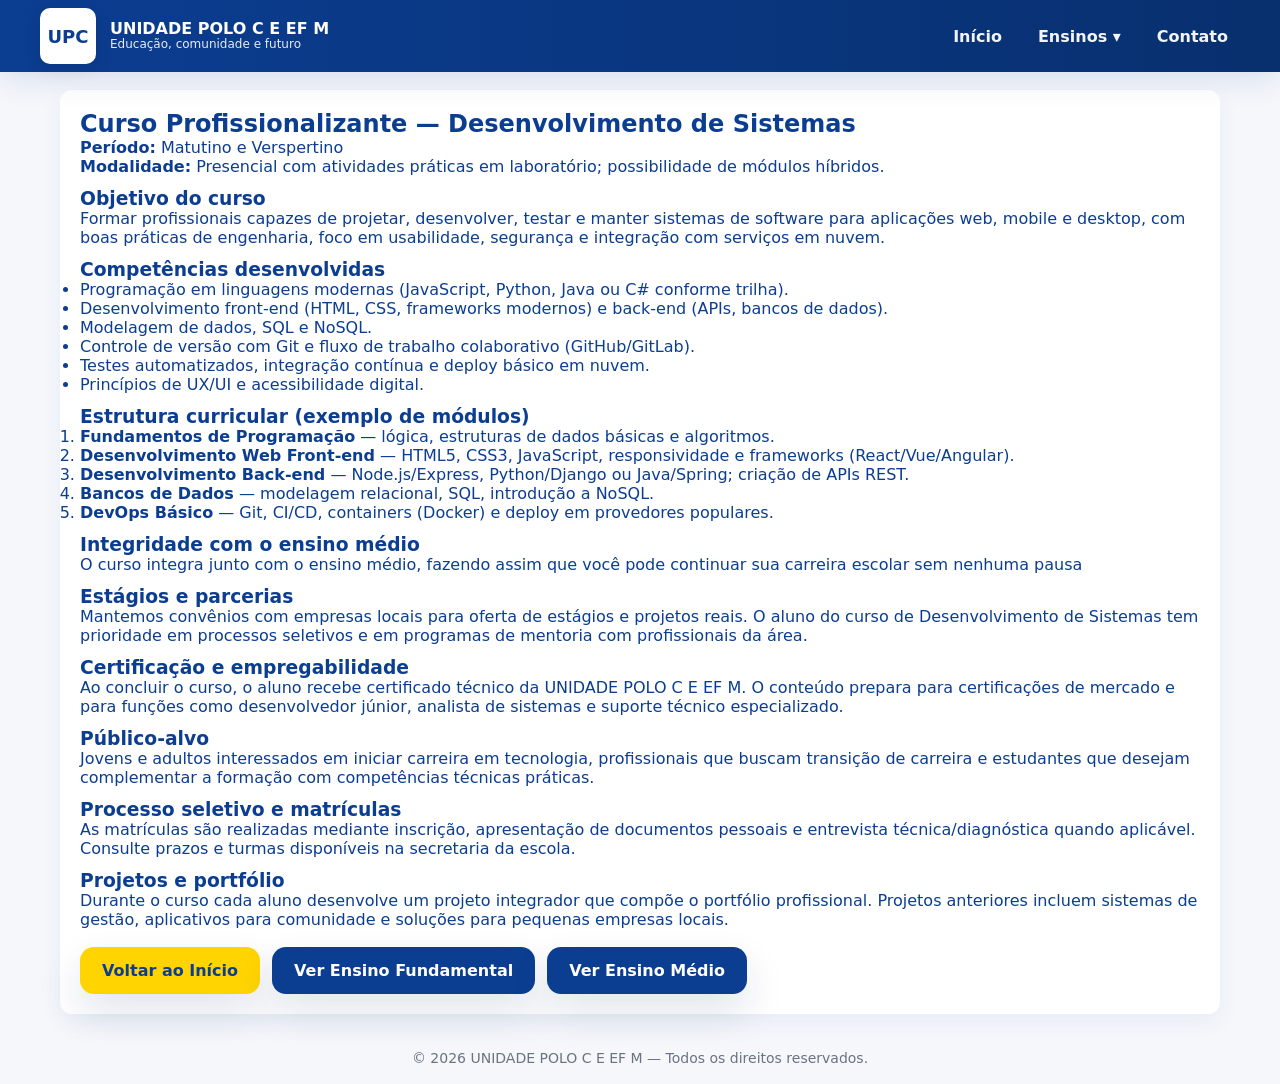
<file: ensino-profissionalizante.html>
<!doctype html>
<html lang="pt-BR">
<head>
  <meta charset="utf-8" />
  <meta name="viewport" content="width=device-width,initial-scale=1" />
  <title>Desenvolvimento de Sistemas — UNIDADE POLO C E EF M</title>
  <meta name="description" content="Curso profissionalizante em Desenvolvimento de Sistemas na UNIDADE POLO C E EF M — formação técnica, laboratórios e estágio." />
  <link rel="stylesheet" href="styles.css">
</head>
<body>
  <!-- Topbar (mesma estrutura do index.html para consistência) -->
  <header class="topbar" role="banner">
    <div class="inner">
      <div class="brand" aria-label="UNIDADE POLO C E EF M">
        <div class="logo" aria-hidden="true">UPC</div>
        <div>
          <h1>UNIDADE POLO C E EF M</h1>
          <div style="font-size:12px;opacity:.9">Educação, comunidade e futuro</div>
        </div>
      </div>

      <nav class="primary" role="navigation" aria-label="Navegação principal">
        <a href="colegio.html" class="nav-item">Início</a>

        <div class="dropdown" role="menu" aria-label="Ensinos">
          <div class="dropdown-toggle nav-item" tabindex="0" aria-haspopup="true" aria-expanded="false">Ensinos ▾</div>
          <div class="dropdown-menu" role="menu" aria-label="Submenu Ensinos">
            <a class="glow" href="ensino-fundamental.html" role="menuitem">Ensino Fundamental</a>
            <a class="glow" href="ensino-medio.html" role="menuitem">Ensino Médio</a>
            <a class="glow" href="ensino-profissionalizante.html" role="menuitem">Profissionalizante</a>
          </div>
        </div>

        <a href="colegio.html#contato" class="nav-item">Contato</a>
      </nav>
    </div>
  </header>

  <!-- Conteúdo principal -->
  <main class="container" role="main" style="margin-top:calc(var(--topbar-height) + 18px);">
    <section class="card" aria-labelledby="title-prof">
      <h2 id="title-prof">Curso Profissionalizante — Desenvolvimento de Sistemas</h2>

      <p><strong>Período:</strong> Matutino e Verspertino</p>
      <p><strong>Modalidade:</strong> Presencial com atividades práticas em laboratório; possibilidade de módulos híbridos.</p>

      <h3 style="margin-top:12px">Objetivo do curso</h3>
      <p>
        Formar profissionais capazes de projetar, desenvolver, testar e manter sistemas de software para aplicações web, mobile e desktop,
        com boas práticas de engenharia, foco em usabilidade, segurança e integração com serviços em nuvem.
      </p>

      <h3 style="margin-top:12px">Competências desenvolvidas</h3>
      <ul>
        <li>Programação em linguagens modernas (JavaScript, Python, Java ou C# conforme trilha).</li>
        <li>Desenvolvimento front-end (HTML, CSS, frameworks modernos) e back-end (APIs, bancos de dados).</li>
        <li>Modelagem de dados, SQL e NoSQL.</li>
        <li>Controle de versão com Git e fluxo de trabalho colaborativo (GitHub/GitLab).</li>
        <li>Testes automatizados, integração contínua e deploy básico em nuvem.</li>
        <li>Princípios de UX/UI e acessibilidade digital.</li>
      </ul>

      <h3 style="margin-top:12px">Estrutura curricular (exemplo de módulos)</h3>
      <ol>
        <li><strong>Fundamentos de Programação</strong> — lógica, estruturas de dados básicas e algoritmos.</li>
        <li><strong>Desenvolvimento Web Front-end</strong> — HTML5, CSS3, JavaScript, responsividade e frameworks (React/Vue/Angular).</li>
        <li><strong>Desenvolvimento Back-end</strong> — Node.js/Express, Python/Django ou Java/Spring; criação de APIs REST.</li>
        <li><strong>Bancos de Dados</strong> — modelagem relacional, SQL, introdução a NoSQL.</li>
        <li><strong>DevOps Básico</strong> — Git, CI/CD, containers (Docker) e deploy em provedores populares.</li>
      </ol>

      <h3 style="margin-top:12px">Integridade com o ensino médio</h3>
      <p>
        O curso integra junto com o ensino médio, fazendo assim que você pode continuar sua carreira escolar sem nenhuma pausa
      </p>

      <h3 style="margin-top:12px">Estágios e parcerias</h3>
      <p>
        Mantemos convênios com empresas locais para oferta de estágios e projetos reais. O aluno do curso de Desenvolvimento de Sistemas
        tem prioridade em processos seletivos e em programas de mentoria com profissionais da área.
      </p>

      <h3 style="margin-top:12px">Certificação e empregabilidade</h3>
      <p>
        Ao concluir o curso, o aluno recebe certificado técnico da UNIDADE POLO C E EF M. O conteúdo prepara para certificações de mercado
        e para funções como desenvolvedor júnior, analista de sistemas e suporte técnico especializado.
      </p>

      <h3 style="margin-top:12px">Público-alvo</h3>
      <p>
        Jovens e adultos interessados em iniciar carreira em tecnologia, profissionais que buscam transição de carreira e estudantes que desejam
        complementar a formação com competências técnicas práticas.
      </p>

      <h3 style="margin-top:12px">Processo seletivo e matrículas</h3>
      <p>
        As matrículas são realizadas mediante inscrição, apresentação de documentos pessoais e entrevista técnica/diagnóstica quando aplicável.
        Consulte prazos e turmas disponíveis na secretaria da escola.
      </p>

      <h3 style="margin-top:12px">Projetos e portfólio</h3>
      <p>
        Durante o curso cada aluno desenvolve um projeto integrador que compõe o portfólio profissional. Projetos anteriores incluem sistemas de gestão,
        aplicativos para comunidade e soluções para pequenas empresas locais.
      </p>

      <div style="margin-top:18px;display:flex;gap:12px;flex-wrap:wrap">
        <a class="hero-cta" href="index.html">Voltar ao Início</a>
        <a class="hero-cta" href="ensino-fundamental.html" style="background:var(--blue-dark);color:var(--white)">Ver Ensino Fundamental</a>
        <a class="hero-cta" href="ensino-medio.html" style="background:var(--blue-dark);color:var(--white)">Ver Ensino Médio</a>
      </div>
    </section>

  <footer style="margin-top:18px;text-align:center;padding:18px;color:#6b7280">
    © <span id="year-prof"></span> UNIDADE POLO C E EF M — Todos os direitos reservados.
  </footer>

  <script>
    // Atualiza ano no rodapé
    document.getElementById('year-prof').textContent = new Date().getFullYear();

    // Acessibilidade: permitir abrir dropdown com Enter/Space (mesma lógica do index)
    (function(){
      const dropdownToggle = document.querySelector('.dropdown-toggle');
      if(dropdownToggle){
        dropdownToggle.addEventListener('keydown', (e)=>{
          if(e.key === 'Enter' || e.key === ' '){
            e.preventDefault();
            const menu = dropdownToggle.nextElementSibling;
            const expanded = dropdownToggle.getAttribute('aria-expanded') === 'true';
            dropdownToggle.setAttribute('aria-expanded', String(!expanded));
            if(!expanded){
              menu.style.opacity = '1';
              menu.style.transform = 'translateY(0)';
              menu.style.pointerEvents = 'auto';
            } else {
              menu.style.opacity = '';
              menu.style.transform = '';
              menu.style.pointerEvents = '';
            }
          }
        });
      }
    })();
  </script>
</body>
</html>
</file>
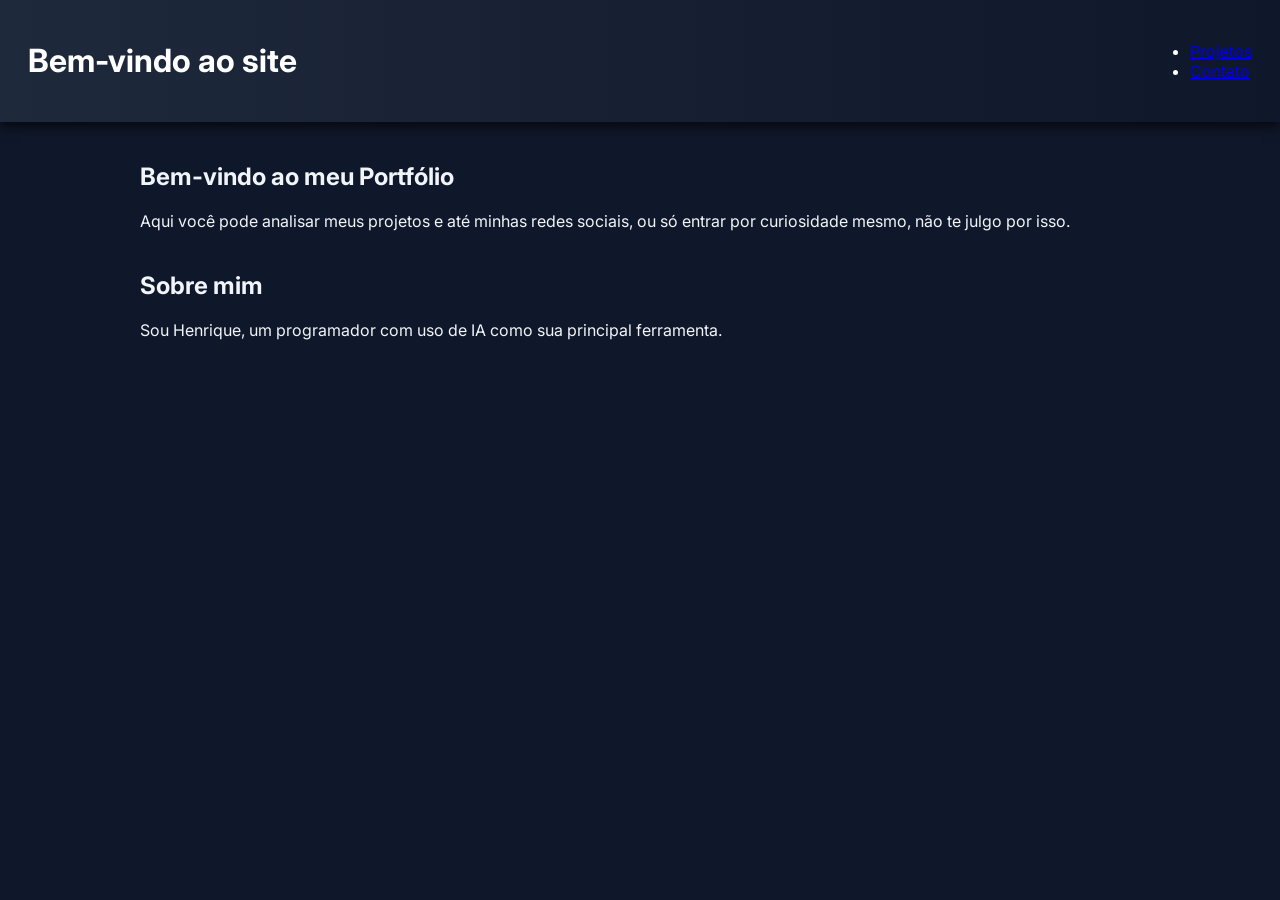
<file: inicial.html>
<!DOCTYPE html>
<html lang="pt-BR">

<head>
  <meta charset="UTF-8">
  <meta name="viewport" content="width=device-width, initial-scale=1.0">
  <title>Portfólio - Henrique</title>
  <link rel="stylesheet" href="style.css" />
  <link href="https://fonts.googleapis.com/css2?family=Inter:wght@400;600&display=swap" rel="stylesheet">
</head>

<body>
  <header class="topbar">
    <h1>Bem-vindo ao site</h1>
    <nav>
      <ul>
        <li><a href="index.html">Projetos</a></li>
        <li><a href="contato.html">Contato</a></li>
      </ul>
    </nav>
  </header>

  </section>
</body>
</ul>
</section>
<section class="hero">
  <main class="container">
    <h2>Bem-vindo ao meu Portfólio</h2>
    <p>Aqui você pode analisar meus projetos e até minhas redes sociais, ou só entrar por curiosidade mesmo, não te
      julgo por isso.</p>
  </main>
</section>
</body>
</ul>
</section>

<section id="sobre" class="about">
  <main class="container">
    <h2>Sobre mim</h2>
    <p>Sou Henrique, um programador com uso de IA como sua principal ferramenta.</p>
</section>

</html>
</file>
<file: style.css>
:root {
    --bg: #0f172a;          /* fundo escuro */
    --card: #1e293b;        /* cartões */
    --accent: #f1f5f9;      /* texto principal */
    --muted: #94a3b8;       /* texto secundário */
    --primary: #6366f1;     /* roxo vibrante */
    --secondary: #06b6d4;   /* azul turquesa */
    --radius: 14px;
    --shadow: 0 8px 20px rgba(0,0,0,0.6);
    font-family: 'Inter', sans-serif;
  }
  
  body {
    margin: 0;
    background: var(--bg);
    color: var(--accent);
  }
  
  .topbar {
    background: linear-gradient(90deg, #1e293b, #0f172a); /* gradiente escuro */
    color: #fff;
    padding: 20px 28px;
    display: flex;
    justify-content: space-between;
    align-items: center;
    position: sticky;
    top: 0;
    z-index: 100;
    box-shadow: 0 4px 12px rgba(0,0,0,0.7);
  }
  
  .brand {
    margin: 0;
    font-size: 1.5rem;
    font-weight: 700;
    letter-spacing: -0.5px;
  }
  
  .menu a {
    color: #fff;
    text-decoration: none;
    margin-left: 24px;
    font-weight: 600;
    transition: transform 0.2s, opacity 0.2s;
  }
  
  .menu a:hover {
    opacity: 0.85;
    transform: scale(1.05);
  }
  
  
  .container {
    max-width: 1000px;
    margin: 40px auto;
    padding: 0 20px;
  }
  
  .category {
    background: var(--card);
    border-radius: var(--radius);
    padding: 24px;
    margin-bottom: 28px;
    box-shadow: var(--shadow);
    transition: transform 0.25s, box-shadow 0.25s;
  }
  
  .category:hover {
    transform: translateY(-4px);
    box-shadow: 0 12px 28px rgba(0,0,0,0.8);
  }
  
  .category h2 {
    margin-top: 0;
    color: var(--primary);
    font-size: 1.3rem;
    border-bottom: 3px solid var(--secondary);
    padding-bottom: 8px;
  }
  
  .links {
    list-style: none;
    padding: 0;
    margin: 0;
  }
  
  .links li {
    margin: 16px 0;
  }
  
  .links a {
    text-decoration: none;
    color: var(--accent);
    font-weight: 600;
    display: inline-block;
    margin-bottom: 6px;
    transition: color 0.2s;
  }
  
  .links a:hover {
    color: var(--secondary);
  }
  
  .links code {
    display: block;
    background: #0f172a;
    padding: 10px 14px;
    border-radius: 8px;
    font-size: 0.9rem;
    color: var(--muted);
    border-left: 4px solid var(--primary);
    transition: background 0.2s;
  }
  
  .links code:hover {
    background: #1e293b;
  }
  
  .footer {
    text-align: center;
    padding: 24px;
    color: var(--muted);
    font-size: 0.9rem;
  }
</file>
<file: styles.css>
:root{
    --blue-dark:#0b3d91;
    --yellow:#ffd400;
    --white:#ffffff;
    --muted:#f5f7fb;
    --max-width:1200px;
    --radius:12px;
    --transition:300ms ease;
    --topbar-height:72px;
    --card-shadow:0 8px 24px rgba(11,61,145,0.06);
    --accent-text:#334155;
    --glow-color: #ffd400;
  }
  
  /* Reset e tipografia */
  *{box-sizing:border-box;margin:0;padding:0}
  html,body{height:100%;font-family:Inter, system-ui, -apple-system, "Segoe UI", Roboto, Arial;background:var(--muted);color:var(--blue-dark);-webkit-font-smoothing:antialiased}
  a{color:inherit;text-decoration:none}
  img{max-width:100%;display:block}
  
  /* Topbar fixa com dropdown */
  .topbar{position:fixed;left:0;right:0;top:0;height:var(--topbar-height);background:linear-gradient(90deg,var(--blue-dark),#08306f);color:var(--white);display:flex;align-items:center;z-index:120;box-shadow:0 8px 30px rgba(11,61,145,0.12);padding:0 20px}
  .topbar .inner{display:flex;align-items:center;justify-content:space-between;width:100%;max-width:var(--max-width);margin:0 auto}
  .brand{display:flex;align-items:center;gap:14px}
  .brand .logo{width:56px;height:56px;border-radius:10px;background:var(--white);display:flex;align-items:center;justify-content:center;color:var(--blue-dark);font-weight:800;font-size:18px;box-shadow:0 6px 18px rgba(0,0,0,0.08)}
  .brand h1{font-size:16px;line-height:1;color:var(--white);font-weight:700}
  
  /* Navegação principal */
  nav.primary{display:flex;gap:12px;align-items:center;position:relative}
  nav.primary > a, .nav-item{color:rgba(255,255,255,0.95);padding:8px 12px;border-radius:8px;font-weight:600;transition:background var(--transition)}
  nav.primary > a:hover, .nav-item:hover, nav.primary > a:focus, .nav-item:focus{background:rgba(255,255,255,0.08);outline:none}
  
  /* Dropdown Ensinos */
  .dropdown{position:relative}
  .dropdown-toggle{display:inline-flex;align-items:center;gap:8px;cursor:pointer}
  .dropdown-menu{
    position:absolute;top:calc(100% + 10px);left:0;min-width:220px;background:var(--white);color:var(--blue-dark);
    border-radius:10px;padding:8px;box-shadow:0 12px 30px rgba(3,10,30,0.12);opacity:0;transform:translateY(6px);pointer-events:none;transition:opacity 220ms var(--transition),transform 220ms var(--transition);
  }
  .dropdown:hover .dropdown-menu, .dropdown:focus-within .dropdown-menu{opacity:1;transform:translateY(0);pointer-events:auto}
  
  /* Itens do dropdown */
  .dropdown-menu a{display:block;padding:10px 12px;border-radius:8px;color:var(--blue-dark);font-weight:700;margin:4px 0;transition:background 180ms}
  .dropdown-menu a:hover, .dropdown-menu a:focus{background:#f3f6ff;outline:none}
  
  /* Efeito de brilho para links de páginas separadas */
  .glow{
    position:relative;
    transition:transform 220ms ease;
    box-shadow:0 6px 18px rgba(0,0,0,0.08);
    border-radius:8px;
  }
  .glow::after{
    content:"";
    position:absolute;inset:-2px;border-radius:10px;
    background:linear-gradient(90deg, rgba(255,212,0,0.0), rgba(255,212,0,0.18), rgba(255,212,0,0.0));
    filter:blur(8px);
    opacity:0;
    transform:scale(0.95);
    transition:opacity 420ms ease, transform 420ms ease;
    pointer-events:none;
  }
  .glow:hover::after, .glow:focus::after{
    opacity:1;transform:scale(1);
    animation:glowPulse 1600ms ease-in-out infinite;
  }
  
  /* Pulse animation for subtle shine */
  @keyframes glowPulse{
    0%{filter:blur(6px);opacity:0.85}
    50%{filter:blur(12px);opacity:1}
    100%{filter:blur(6px);opacity:0.85}
  }
  
  /* Container principal com offset para topbar fixa */
  main.container{max-width:var(--max-width);margin:calc(var(--topbar-height) + 18px) auto 40px;padding:0 20px}
  
  /* Hero / Carrossel */
  .hero{position:relative;border-radius:var(--radius);overflow:hidden;background:var(--white);box-shadow:var(--card-shadow)}
  .carousel{position:relative;width:100%;height:calc(100vh - var(--topbar-height) - 140px);min-height:480px;max-height:920px;background:#ddd;overflow:hidden}
  .carousel img{position:absolute;inset:0;width:100%;height:100%;object-fit:cover;opacity:0;transform:scale(1.03);transition:opacity 700ms ease,transform 900ms ease}
  .carousel img.active{opacity:1;transform:scale(1)}
  .hero-overlay{position:absolute;inset:0;background:linear-gradient(180deg, rgba(11,61,145,0.18) 0%, rgba(11,61,145,0.12) 30%, rgba(0,0,0,0.18) 100%);display:flex;align-items:center;justify-content:center;padding:28px}
  .hero-content{text-align:center;color:var(--white);max-width:980px;padding:18px;border-radius:12px;animation:fadeInUp 900ms cubic-bezier(.2,.9,.3,1)}
  .school-name{font-size:clamp(28px,6vw,64px);font-weight:900;letter-spacing:0.6px;margin-bottom:12px;text-shadow:0 10px 30px rgba(3,10,30,0.45)}
  .school-sub{font-size:clamp(14px,1.6vw,18px);opacity:0.95;margin-bottom:18px}
  .hero-cta{display:inline-flex;align-items:center;gap:12px;background:var(--yellow);color:var(--blue-dark);padding:14px 22px;border-radius:14px;font-weight:800;box-shadow:0 18px 40px rgba(13,37,92,0.12);transition:transform var(--transition)}
  .hero-cta:hover,.hero-cta:focus{transform:translateY(-6px);box-shadow:0 26px 50px rgba(13,37,92,0.18);outline:none}
  
  /* Controls */
  .controls{position:absolute;top:50%;left:12px;right:12px;display:flex;justify-content:space-between;transform:translateY(-50%);pointer-events:none}
  .controls button{pointer-events:auto;background:rgba(0,0,0,0.45);border:none;color:#fff;padding:10px;border-radius:10px;cursor:pointer;backdrop-filter:blur(4px)}
  .indicators{position:absolute;left:50%;transform:translateX(-50%);bottom:18px;display:flex;gap:8px}
  .indicators button{width:12px;height:12px;border-radius:50%;border:none;background:rgba(255,255,255,0.6);cursor:pointer;transition:transform 220ms ease}
  .indicators button.active{background:var(--yellow);transform:scale(1.15);box-shadow:0 6px 18px rgba(0,0,0,0.12)}
  
  /* Layout abaixo do hero */
  .main{display:grid;grid-template-columns:1fr 360px;gap:24px;margin-top:22px}
  .card{background:var(--white);padding:20px;border-radius:12px;box-shadow:var(--card-shadow)}
  .about h2{color:var(--blue-dark);margin-bottom:10px}
  .about p{line-height:1.6;color:var(--accent-text)}
  
  /* Section links */
  .section-links{display:flex;gap:12px;flex-wrap:wrap;margin-top:12px}
  .section-card{flex:1 1 220px;background:linear-gradient(180deg,var(--white),#fbfbfb);padding:16px;border-radius:10px;box-shadow:0 8px 20px rgba(11,61,145,0.04)}
  .section-card h4{margin-bottom:8px;color:var(--blue-dark)}
  .section-card p{color:var(--accent-text);font-size:14px;margin-bottom:12px}
  .section-card a{display:inline-block;background:var(--blue-dark);color:var(--white);padding:10px 14px;border-radius:8px;font-weight:700}
  
  /* Map */
  .map-section{margin-top:22px}
  .container-map{width:100%;height:420px;border-radius:12px;overflow:hidden;box-shadow:var(--card-shadow)}
  .container-map iframe{display:block;border:0;width:100%;height:100%}
  
  /* Footer */
  footer{margin-top:18px;text-align:center;color:#6b7280;padding:18px;font-size:14px}
  
  /* Animações */
  @keyframes fadeInUp{from{opacity:0;transform:translateY(18px)}to{opacity:1;transform:translateY(0)}}
  
  /* Responsive */
  @media (max-width:1000px){.main{grid-template-columns:1fr}.controls{display:none}.carousel{height:62vh;min-height:320px}}
  @media (max-width:520px){.school-name{font-size:22px}.hero-cta{padding:12px 14px;font-size:14px}.container-map{height:260px}}
</file>
